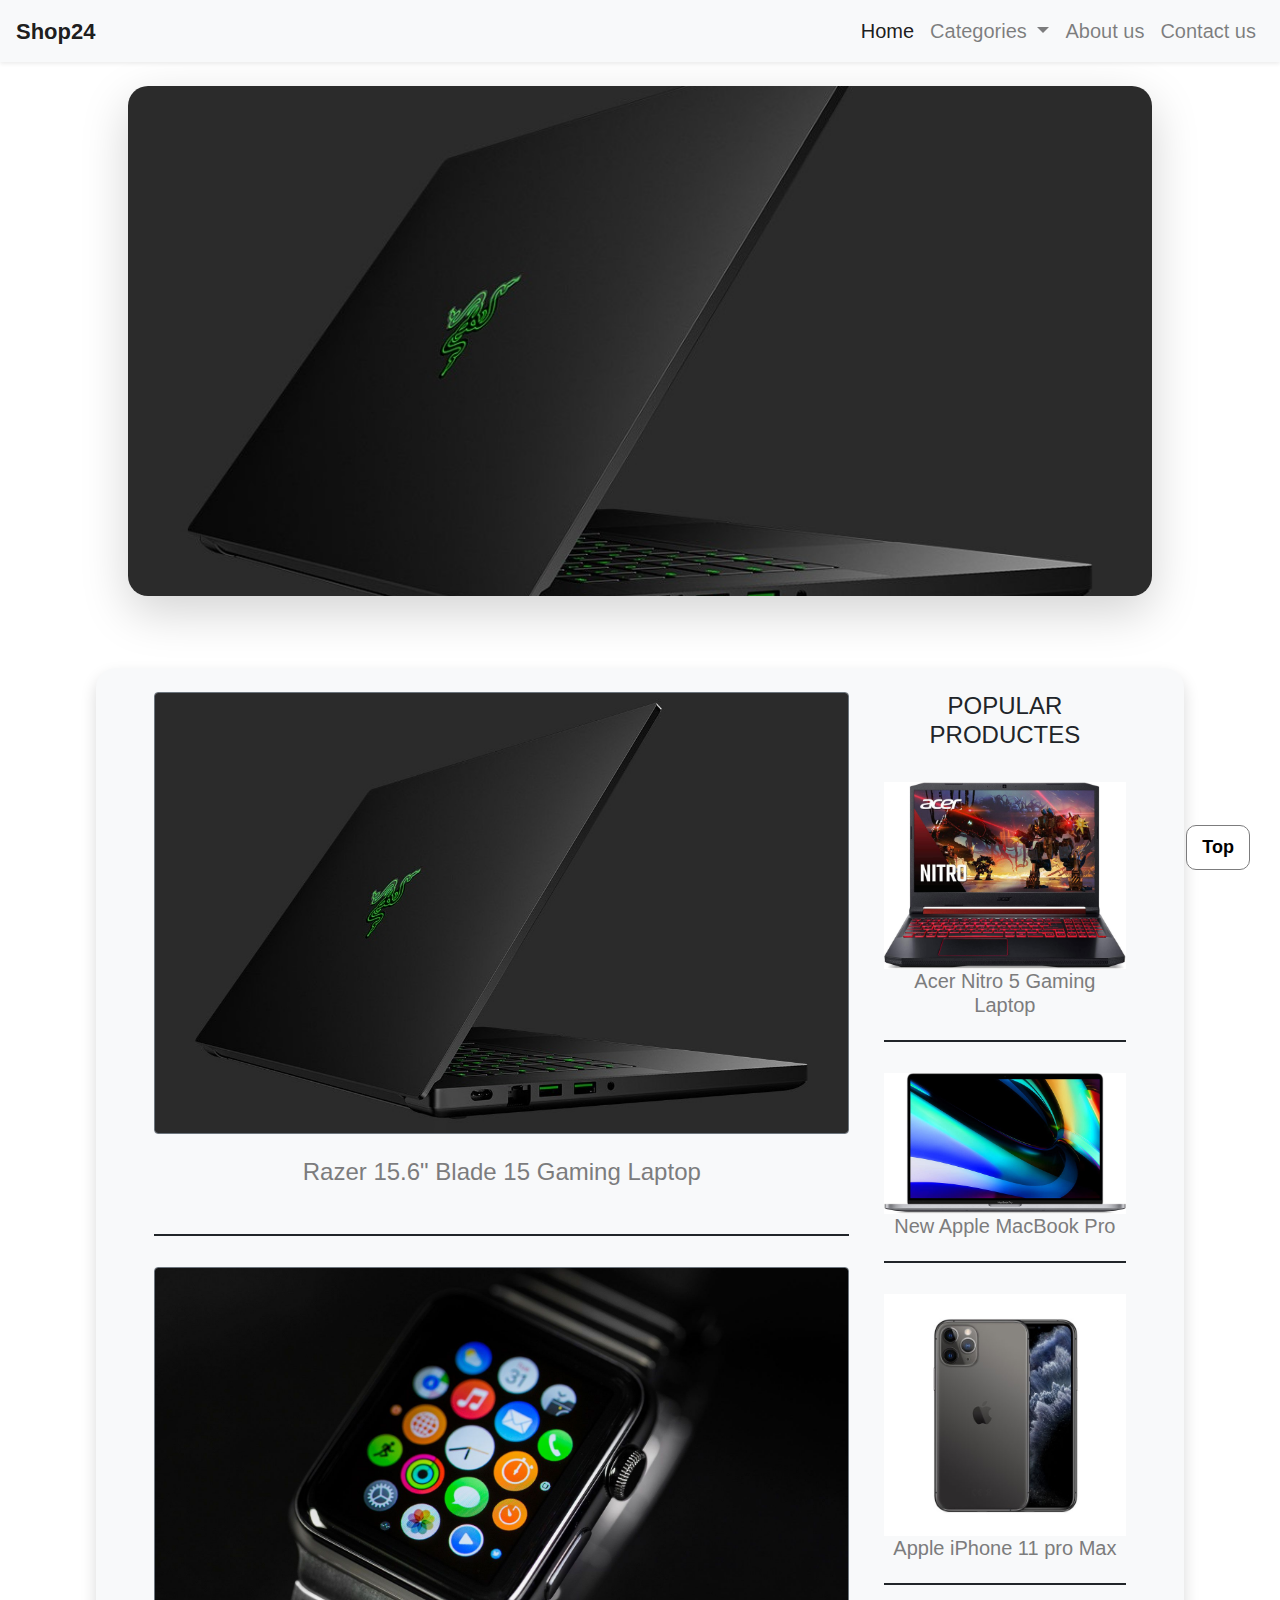
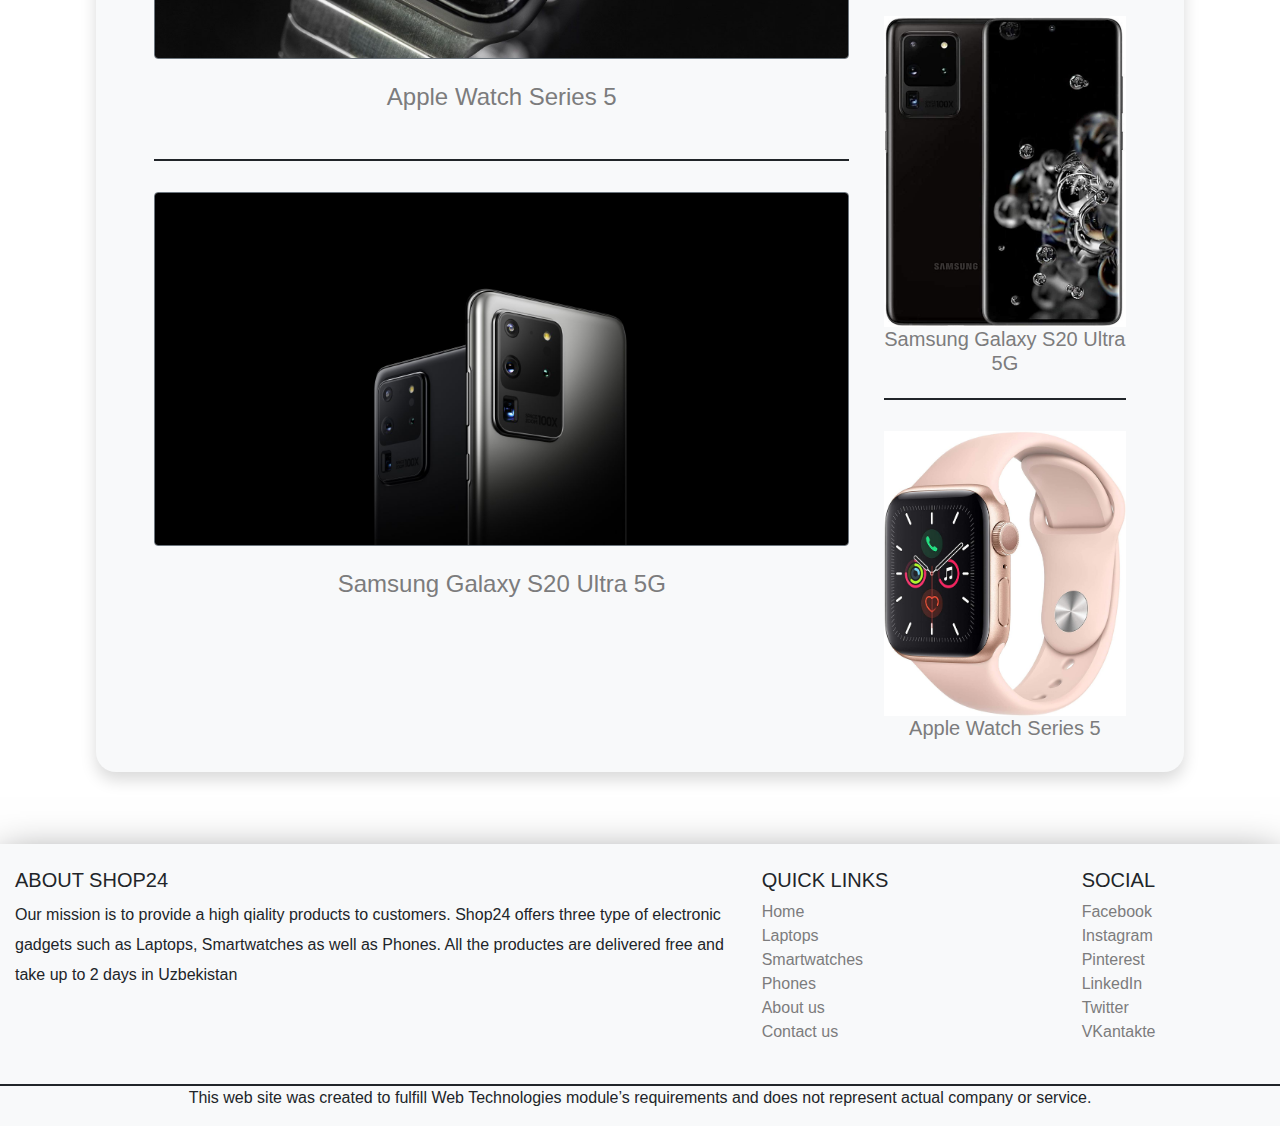
<file: index.html>
<!DOCTYPE html>
<html>
<head>
	<meta charset="utf-8">
	<meta name="viewport" content="width=device-width, initial-scale=1, shrink-to-fit=no">
	<link rel="stylesheet" type="text/css" href="styles/style.css">
	<link rel="stylesheet" type="text/css" href="styles/bootstrap.min.css">
	<link rel="stylesheet" href="https://use.fontawesome.com/releases/v5.4.2/css/all.css" integrity="sha384-/rXc/GQVaYpyDdyxK+ecHPVYJSN9bmVFBvjA/9eOB+pb3F2w2N6fc5qB9Ew5yIns" crossorigin="anonymous">
	<link rel="shortcut icon" type="image/x-icon" href="images/titleicon.png" />
	<title>Home</title>
</head>
<body>
	<nav class=" navbar navbar-expand-md navbar-light bg-light shadow-sm" >
	  <a class="navbar-brand font-weight-bold" href="index.html">Shop24</a>

	  <button class="navbar-toggler" type="button" data-toggle="collapse" data-target="#navbarSupportedContent"
	  aria-controls="navbarSupportedContent" aria-expanded="false" aria-label="Toggle navigation">
	    <span class="navbar-toggler-icon"></span>
	  </button>

	  <div class="justify-content-center collapse navbar-collapse" id="navbarSupportedContent" >

	    <ul class="navbar-nav ml-auto"">

	      <li class="nav-item active">
	        <a class="nav-link" href="index.html">Home </a>
	      </li>

	      <li class="nav-item dropdown">
	        <a class="nav-link dropdown-toggle" href="#" id="navbarDropdown" role="button" data-toggle="dropdown" aria-haspopup="true" aria-expanded="false">
	          Categories
	        </a>
	        <div class="dropdown-menu" aria-labelledby="navbarDropdown">
	          <a class="dropdown-item" href="laptops.html">Laptops</a>
	          <a class="dropdown-item" href="smartwatches.html">Smartwatches</a>
	          <a class="dropdown-item" href="phones.html">Phones</a>
	        </div>
	      </li>

	      <li class="nav-item">
	        <a class="nav-link" href="about.html">About us</a>
	      </li>

	      <li class="nav-item">
	        <a class="nav-link" href="contact.html">Contact us</a>
	      </li>
	    </ul>

	  </div>
	</nav>
	<br>
	<center>
		<div class="the_image_container shadow-lg">

		</div>
	</center>


<br><br><br>

	<center>
		<div class="info_container bg-light shadow">
			<br>
			<div class=" main_home col-md-8 mt-md-0 mt-2">
				<img src="images/slide1.jpg" class="img-fluid rounded border border-secondary" alt="Responsive image">
				<br><br>
				<a href="laptops.html"><h4>Razer 15.6" Blade 15 Gaming Laptop</h4></a>
				<br>

				<div class="col-md-12 mt-md-0 mt-2" style="border: 1px solid"></div>

				<br><br>
				<img src="images/slide2.jpg" class="img-fluid rounded border border-secondary" alt="Responsive image">
				<br><br>
				<a href="smartwatches.html"><h4>Apple Watch Series 5 </h4></a>
				<br>
				

				<div class="col-md-12 mt-md-0 mt-2" style="border: 1px solid"></div>

				<br><br>
				<img src="images/slide3.jpg" class="img-fluid rounded border border-secondary" alt="Responsive image">
				<br><br>
				<a href="phones.html"><h4>Samsung Galaxy S20 Ultra 5G </h4></a>
			</div>
			<div class="side_nav col-md-3">
				<h4>POPULAR PRODUCTES</h4>
				<br>
				<img src="images/img1.jpg" class="img-fluid" alt="Responsive image">
				<a href="laptops.html"><h5>Acer Nitro 5 Gaming Laptop</h5></a>
				<div class="col-md-12 mt-md-0 mt-2" style="border: 1px solid"></div>
				<br><br>
				<img src="images/img3.jpg" class="img-fluid" alt="Responsive image">
				<a href="laptops.html"><h5>New Apple MacBook Pro</h5></a>
				<div class="col-md-12 mt-md-0 mt-2" style="border: 1px solid"></div>
				<br><br>
				<img src="images/img9.jpeg" class="img-fluid" alt="Responsive image">
				<a href="phones.html"><h5>Apple iPhone 11 pro Max</h5></a>
				<div class="col-md-12 mt-md-0 mt-2" style="border: 1px solid"></div>
				<br><br>
				<img src="images/img8.jpg" class="img-fluid " alt="Responsive image">
				<a href="phones.html"><h5>Samsung Galaxy S20 Ultra 5G</h5></a>
				<div class="col-md-12 mt-md-0 mt-2" style="border: 1px solid"></div>
				<br><br>
				<img src="images/img5.jpg" class="img-fluid " alt="Responsive image">
				<a href="smartwatches.html"><h5>Apple Watch Series 5</h5></a>
			</div>
			<br><br>
		</div>
	</center>


	<button id="scroll_top">Top</button>

<br><br><br>

<footer class="page-footer font-small blue pt-4 navbar-light bg-light" >

    <div class="container-fluid text-center text-md-left">

      <div class="row">

        <div class="col-md-7 mt-md-0 mt-2">

          <h5 class="text-uppercase">About Shop24</h5>
          <p style="line-height: 30px;">Our mission is to provide a high qiality products to customers. Shop24 offers three type of electronic gadgets such as Laptops, Smartwatches as well as Phones. All the productes are delivered free and take up to 2 days in Uzbekistan</p>

        </div>

        <hr class="clearfix w-100 d-md-none pb-3">

        <div class="col-md-3 mb-md-0 mb-3">

            <h5 class="text-uppercase">Quick links</h5>

            <ul class="list-unstyled">
              <li class="active">
                <a href="index.html">Home</a>
              </li>
              <li>
                <a href="laptops.html">Laptops</a>
              </li>
              <li>
                <a href="smartwatches.html">Smartwatches</a>
              </li>
              <li>
                <a href="phones.html">Phones</a>
              </li>
              <li>
                <a href="about.html">About us</a>
              </li>
              <li>
                <a href="contact.html">Contact us</a>
              </li>
            </ul>

          </div>

          <div class="col-md-2 mb-md-0 mb-3">

            <h5 class="text-uppercase">Social</h5>

            <ul class="list-unstyled">
              <li>
                <a href="https://www.facebook.com/" target="_blank"><i class="fab fa-facebook-f"> </i> Facebook</a>
              </li>
              <li>
                <a href="https://www.instagram.com/" target="_blank"><i class="fab fa-instagram"> </i> Instagram</a>
              </li>
              <li>
                <a href="https://www.pinterest.com/" target="_blank"><i class="fab fa-pinterest-p"></i> Pinterest</a>
              </li>
              <li>
                <a href="https://www.linkedin.com/" target="_blank"><i class="fab fa-linkedin-in"></i> LinkedIn</a>
              </li>
              <li>
                <a href="https://twitter.com/?lang=en" target="_blank"><i class="fab fa-twitter"></i> Twitter</a>
              </li>
              <li>
                <a href="https://vk.com/" target="_blank"><i class="fab fa-vk"></i> VKantakte</a>
              </li>
            </ul>
            <br>
          </div>
          <div class="col-md-12 mt-md-0 mt-2" style="border: .5px solid"></div>
          <div class="col-md-12 mt-md-0 mt-2">
	          <p class="text-center">This web site was created to fulfill Web Technologies module’s requirements and does not represent actual company or service.</p>
          </div>

      </div>

    </div>
  </footer>

	<script type="text/javascript" src="js/jquery-3.2.1.min.js"></script>
  	<script type="text/javascript" src="js/js.js"></script>
	<script type="text/javascript" src="js/bootstrap.min.js"></script>
</body>
</html>
</file>
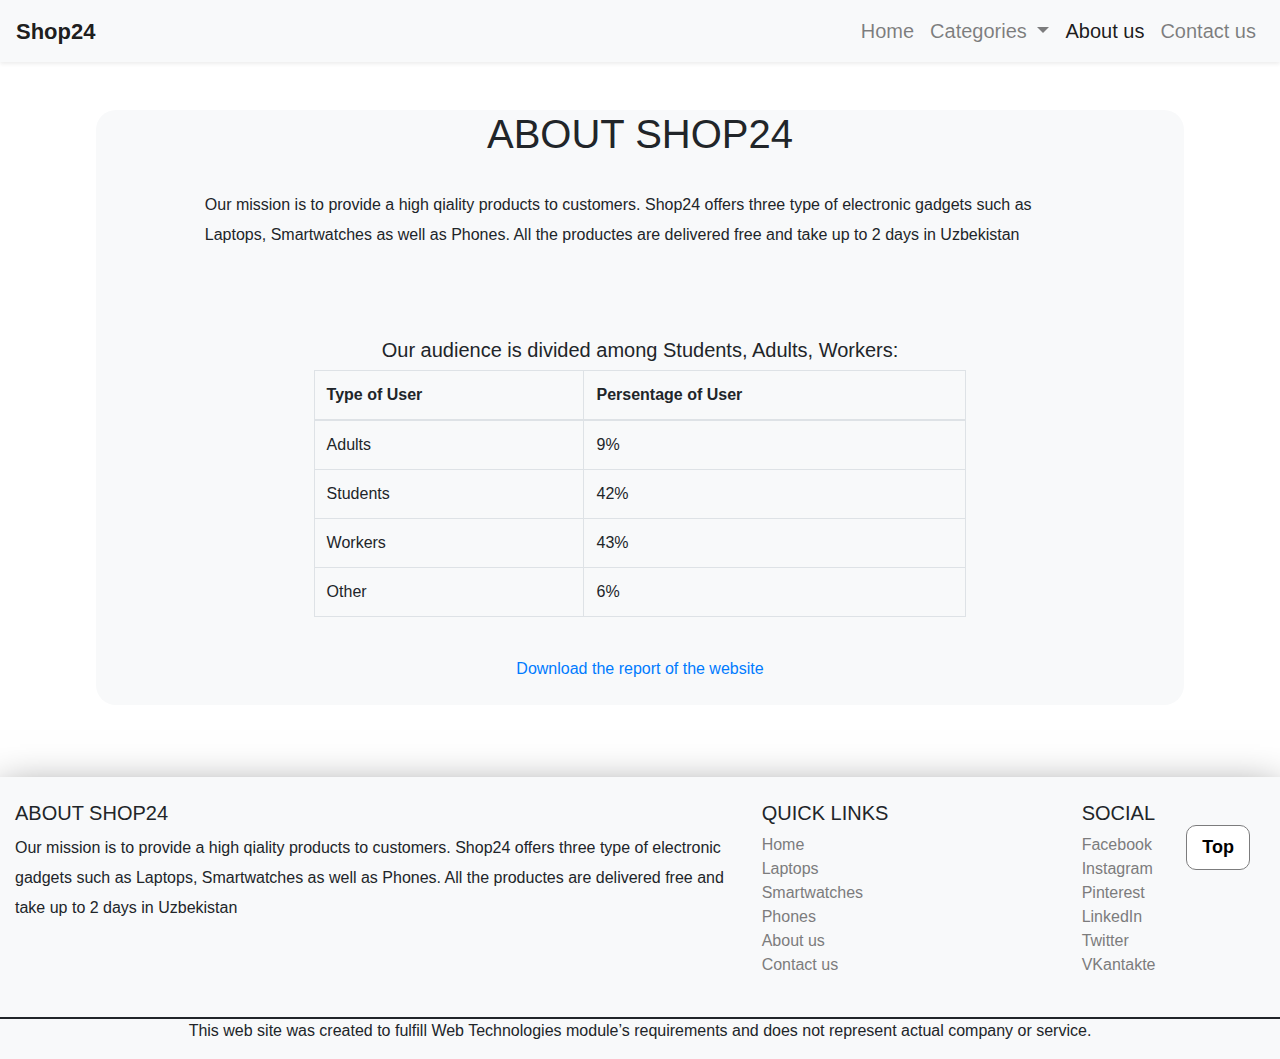
<file: about.html>
<!DOCTYPE html>
<html>
<head>
	<meta charset="utf-8">
	<meta name="viewport" content="width=device-width, initial-scale=1, shrink-to-fit=no">
	<link rel="stylesheet" type="text/css" href="styles/style.css">
	<link rel="stylesheet" type="text/css" href="styles/bootstrap.min.css">
	<link rel="stylesheet" href="https://use.fontawesome.com/releases/v5.4.2/css/all.css" integrity="sha384-/rXc/GQVaYpyDdyxK+ecHPVYJSN9bmVFBvjA/9eOB+pb3F2w2N6fc5qB9Ew5yIns" crossorigin="anonymous">
	<link rel="shortcut icon" type="image/x-icon" href="images/titleicon.png" />
	<title>About us</title>
</head>
<body>
	<nav class=" navbar navbar-expand-md navbar-light bg-light shadow-sm" >
	  <a class="navbar-brand font-weight-bold" href="index.html">Shop24</a>

	  <button class="navbar-toggler" type="button" data-toggle="collapse" data-target="#navbarSupportedContent"
	  aria-controls="navbarSupportedContent" aria-expanded="false" aria-label="Toggle navigation">
	    <span class="navbar-toggler-icon"></span>
	  </button>

	  <div class="justify-content-center collapse navbar-collapse" id="navbarSupportedContent" >

	    <ul class="navbar-nav ml-auto"">

	      <li class="nav-item ">
	        <a class="nav-link" href="index.html">Home </a>
	      </li>

	      <li class="nav-item dropdown">
	        <a class="nav-link dropdown-toggle" href="#" id="navbarDropdown" role="button" data-toggle="dropdown" aria-haspopup="true" aria-expanded="false">
	          Categories
	        </a>
	        <div class="dropdown-menu" aria-labelledby="navbarDropdown">
	          <a class="dropdown-item" href="laptops.html">Laptops</a>
	          <a class="dropdown-item" href="smartwatches.html">Smartwatches</a>
	          <a class="dropdown-item" href="phones.html">Phones</a>
	        </div>
	      </li>

	      <li class="nav-item">
	        <a class="nav-link active" href="about.html">About us</a>
	      </li>

	      <li class="nav-item">
	        <a class="nav-link" href="contact.html">Contact us</a>
	      </li>
	    </ul>

	  </div>
	</nav>

	<br><br>
	<center>
	<div class="info_container bg-light">
		<div class="col-md- mt-md-0 mt-2">

          <h1 class="text-uppercase">About Shop24</h1>
          <br>

          <p class="text-center" style="line-height: 30px; width: 80% !important; text-align: left !important;">Our mission is to provide a high qiality products to customers. Shop24 offers three type of electronic gadgets such as Laptops, Smartwatches as well as Phones. All the productes are delivered free and take up to 2 days in Uzbekistan</p>

          <br><br>

        </div>
        <br><br>
        <h5>Our audience is divided among Students, Adults, Workers:</h5>
        <table class="table table-bordered">
		    <thead>
		      <tr>
		        <th>Type of User</th>
		        <th>Persentage of User</th>
		      </tr>
		    </thead>
		    <tbody>
		      <tr>
		        <td>Adults</td>
		        <td>9%</td>
		      </tr>
		      <tr>
		        <td>Students</td>
		        <td>42%</td>
		      </tr>
		      <tr>
		        <td>Workers</td>
		        <td>43%</td>
		      </tr>
		      <tr>
		        <td>Other</td>
		        <td>6%</td>
		      </tr>
		    </tbody>
		</table>
		<br>

		<a href=".pdf" download>Download the report of the website</a>
		<br><br>
	</div>
	</center>


	<button id="scroll_top">Top</button>

<br><br><br>

<footer class="page-footer font-small blue pt-4 navbar-light bg-light" >

    <div class="container-fluid text-center text-md-left">

      <div class="row">

        <div class="col-md-7 mt-md-0 mt-2">

          <h5 class="text-uppercase">About Shop24</h5>
          <p style="line-height: 30px;">Our mission is to provide a high qiality products to customers. Shop24 offers three type of electronic gadgets such as Laptops, Smartwatches as well as Phones. All the productes are delivered free and take up to 2 days in Uzbekistan</p>

        </div>

        <hr class="clearfix w-100 d-md-none pb-3">

        <div class="col-md-3 mb-md-0 mb-3">

            <h5 class="text-uppercase">Quick links</h5>

            <ul class="list-unstyled">
              <li class="active">
                <a href="index.html">Home</a>
              </li>
              <li>
                <a href="laptops.html">Laptops</a>
              </li>
              <li>
                <a href="smartwatches.html">Smartwatches</a>
              </li>
              <li>
                <a href="phones.html">Phones</a>
              </li>
              <li>
                <a href="about.html">About us</a>
              </li>
              <li>
                <a href="contact.html">Contact us</a>
              </li>
            </ul>

          </div>

          <div class="col-md-2 mb-md-0 mb-3">

            <h5 class="text-uppercase">Social</h5>

            <ul class="list-unstyled">
              <li>
                <a href="https://www.facebook.com/" target="_blank"><i class="fab fa-facebook-f"> </i> Facebook</a>
              </li>
              <li>
                <a href="https://www.instagram.com/" target="_blank"><i class="fab fa-instagram"> </i> Instagram</a>
              </li>
              <li>
                <a href="https://www.pinterest.com/" target="_blank"><i class="fab fa-pinterest-p"></i> Pinterest</a>
              </li>
              <li>
                <a href="https://www.linkedin.com/" target="_blank"><i class="fab fa-linkedin-in"></i> LinkedIn</a>
              </li>
              <li>
                <a href="https://twitter.com/?lang=en" target="_blank"><i class="fab fa-twitter"></i> Twitter</a>
              </li>
              <li>
                <a href="https://vk.com/" target="_blank"><i class="fab fa-vk"></i> VKantakte</a>
              </li>
            </ul>
            <br>
          </div>
          <div class="col-md-12 mt-md-0 mt-2" style="border: .5px solid"></div>
          <div class="col-md-12 mt-md-0 mt-2">
	          <p class="text-center">This web site was created to fulfill Web Technologies module’s requirements and does not represent actual company or service.</p>
          </div>

      </div>

    </div>
  </footer>



	<script type="text/javascript" src="js/jquery-3.2.1.min.js"></script>
  	<script type="text/javascript" src="js/js.js"></script>
	<script type="text/javascript" src="js/bootstrap.min.js"></script>
</body>
</html>
</file>
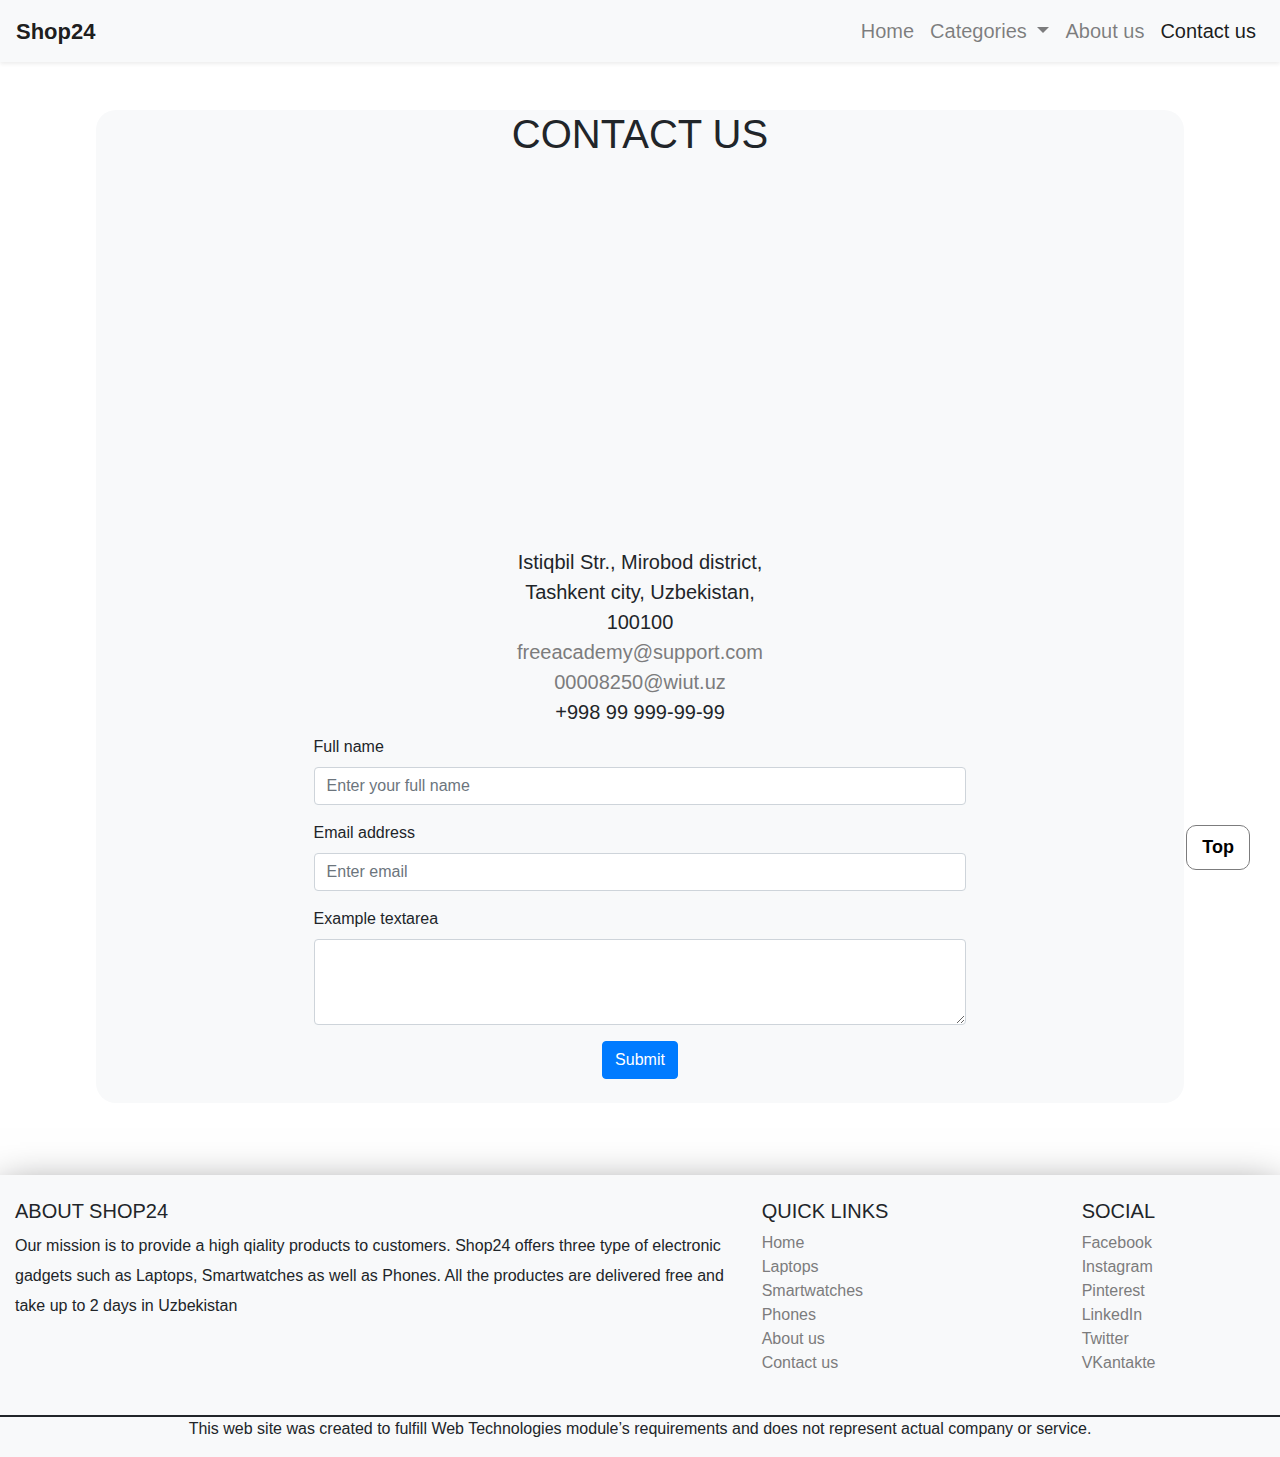
<file: contact.html>
<!DOCTYPE html>
<html>
<head>
	<meta charset="utf-8">
	<meta name="viewport" content="width=device-width, initial-scale=1, shrink-to-fit=no">
	<link rel="stylesheet" type="text/css" href="styles/style.css">
	<link rel="stylesheet" type="text/css" href="styles/bootstrap.min.css">
	<link rel="stylesheet" href="https://use.fontawesome.com/releases/v5.4.2/css/all.css" integrity="sha384-/rXc/GQVaYpyDdyxK+ecHPVYJSN9bmVFBvjA/9eOB+pb3F2w2N6fc5qB9Ew5yIns" crossorigin="anonymous">
	<link rel="shortcut icon" type="image/x-icon" href="images/titleicon.png" />
	<title>Contact us</title>
</head>
<body>
	<nav class=" navbar navbar-expand-md navbar-light bg-light shadow-sm" >
	  <a class="navbar-brand font-weight-bold" href="index.html">Shop24</a>

	  <button class="navbar-toggler" type="button" data-toggle="collapse" data-target="#navbarSupportedContent"
	  aria-controls="navbarSupportedContent" aria-expanded="false" aria-label="Toggle navigation">
	    <span class="navbar-toggler-icon"></span>
	  </button>

	  <div class="justify-content-center collapse navbar-collapse" id="navbarSupportedContent" >

	    <ul class="navbar-nav ml-auto"">

	      <li class="nav-item">
	        <a class="nav-link" href="index.html">Home </a>
	      </li>

	      <li class="nav-item dropdown">
	        <a class="nav-link dropdown-toggle" href="#" id="navbarDropdown" role="button" data-toggle="dropdown" aria-haspopup="true" aria-expanded="false">
	          Categories
	        </a>
	        <div class="dropdown-menu" aria-labelledby="navbarDropdown">
	          <a class="dropdown-item" href="laptops.html">Laptops</a>
	          <a class="dropdown-item" href="smartwatches.html">Smartwatches</a>
	          <a class="dropdown-item" href="phones.html">Phones</a>
	        </div>
	      </li>

	      <li class="nav-item">
	        <a class="nav-link" href="about.html">About us</a>
	      </li>

	      <li class="nav-item">
	        <a class="nav-link active" href="contact.html">Contact us</a>
	      </li>
	    </ul>

	  </div>
	</nav>

<br><br>
  <center>
    <div class="info_container bg-light">
      <h1 class="text-uppercase">Contact Us</h1>
      <br>
      <iframe src="https://www.google.com/maps/embed?pb=!1m18!1m12!1m3!1d2997.0865982933806!2d69.28119061493368!3d41.30697967927161!2m3!1f0!2f0!3f0!3m2!1i1024!2i768!4f13.1!3m3!1m2!1s0x38ae8ad59297d1cf%3A0xda0402847aed7b96!2sWestminster+International+University+in+Tashkent!5e0!3m2!1sen!2s!4v1541154646959" width="80%" height="350px;" frameborder="0" style="border:0" allowfullscreen></iframe>
      <br>
      <h5 style="line-height: 30px;">Istiqbil Str., Mirobod district, <br> Tashkent city, Uzbekistan, <br>100100 <br><a style="color:#7c7c7d;" href="mailto:freeacademy@support.com">freeacademy@support.com</a> <br><a style="color:#7c7c7d;" href="mailto:0000XXXX@wiut.uz">00008250@wiut.uz</a><br>+998 99 999-99-99 </h5>

      <form>
        <div class="form-group">
          <label for="formGroupExampleInput">Full name </label>
          <input type="text" class="form-control" id="formGroupExampleInput" placeholder="Enter your full name">
        </div>
        <div class="form-group">
          <label for="exampleInputEmail1">Email address</label>
          <input type="email" class="form-control" id="exampleInputEmail1" aria-describedby="emailHelp" placeholder="Enter email">
        </div>
        <div class="form-group">
          <label for="exampleTextarea">Example textarea</label>
          <textarea class="form-control" id="exampleTextarea" rows="3"></textarea>
        </div>  
        <br>
        <button type="submit" class="btn btn-primary">Submit</button>
        <br><br>
      </form>

    </div>

  </center>
	
	<!-- To top -->
	<button id="scroll_top">Top</button>

<br><br><br>

<footer class="page-footer font-small blue pt-4 navbar-light bg-light" >

    <div class="container-fluid text-center text-md-left">

      <div class="row">

        <div class="col-md-7 mt-md-0 mt-2">

          <h5 class="text-uppercase">About Shop24</h5>
          <p style="line-height: 30px;">Our mission is to provide a high qiality products to customers. Shop24 offers three type of electronic gadgets such as Laptops, Smartwatches as well as Phones. All the productes are delivered free and take up to 2 days in Uzbekistan</p>

        </div>

        <hr class="clearfix w-100 d-md-none pb-3">

        <div class="col-md-3 mb-md-0 mb-3">

            <h5 class="text-uppercase">Quick links</h5>

            <ul class="list-unstyled">
              <li class="active">
                <a href="index.html">Home</a>
              </li>
              <li>
                <a href="laptops.html">Laptops</a>
              </li>
              <li>
                <a href="smartwatches.html">Smartwatches</a>
              </li>
              <li>
                <a href="phones.html">Phones</a>
              </li>
              <li>
                <a href="about.html">About us</a>
              </li>
              <li>
                <a href="contact.html">Contact us</a>
              </li>
            </ul>

          </div>

          <div class="col-md-2 mb-md-0 mb-3">

            <h5 class="text-uppercase">Social</h5>

            <ul class="list-unstyled">
              <li>
                <a href="https://www.facebook.com/" target="_blank"><i class="fab fa-facebook-f"> </i> Facebook</a>
              </li>
              <li>
                <a href="https://www.instagram.com/" target="_blank"><i class="fab fa-instagram"> </i> Instagram</a>
              </li>
              <li>
                <a href="https://www.pinterest.com/" target="_blank"><i class="fab fa-pinterest-p"></i> Pinterest</a>
              </li>
              <li>
                <a href="https://www.linkedin.com/" target="_blank"><i class="fab fa-linkedin-in"></i> LinkedIn</a>
              </li>
              <li>
                <a href="https://twitter.com/?lang=en" target="_blank"><i class="fab fa-twitter"></i> Twitter</a>
              </li>
              <li>
                <a href="https://vk.com/" target="_blank"><i class="fab fa-vk"></i> VKantakte</a>
              </li>
            </ul>
            <br>
          </div>
          <div class="col-md-12 mt-md-0 mt-2" style="border: .5px solid"></div>
          <div class="col-md-12 mt-md-0 mt-2">
	          <p class="text-center">This web site was created to fulfill Web Technologies module’s requirements and does not represent actual company or service.</p>
          </div>

      </div>

    </div>
  </footer>



	<script type="text/javascript" src="js/jquery-3.2.1.min.js"></script>
  	<script type="text/javascript" src="js/js.js"></script>
	<script type="text/javascript" src="js/bootstrap.min.js"></script>
</body>
</html>
</file>
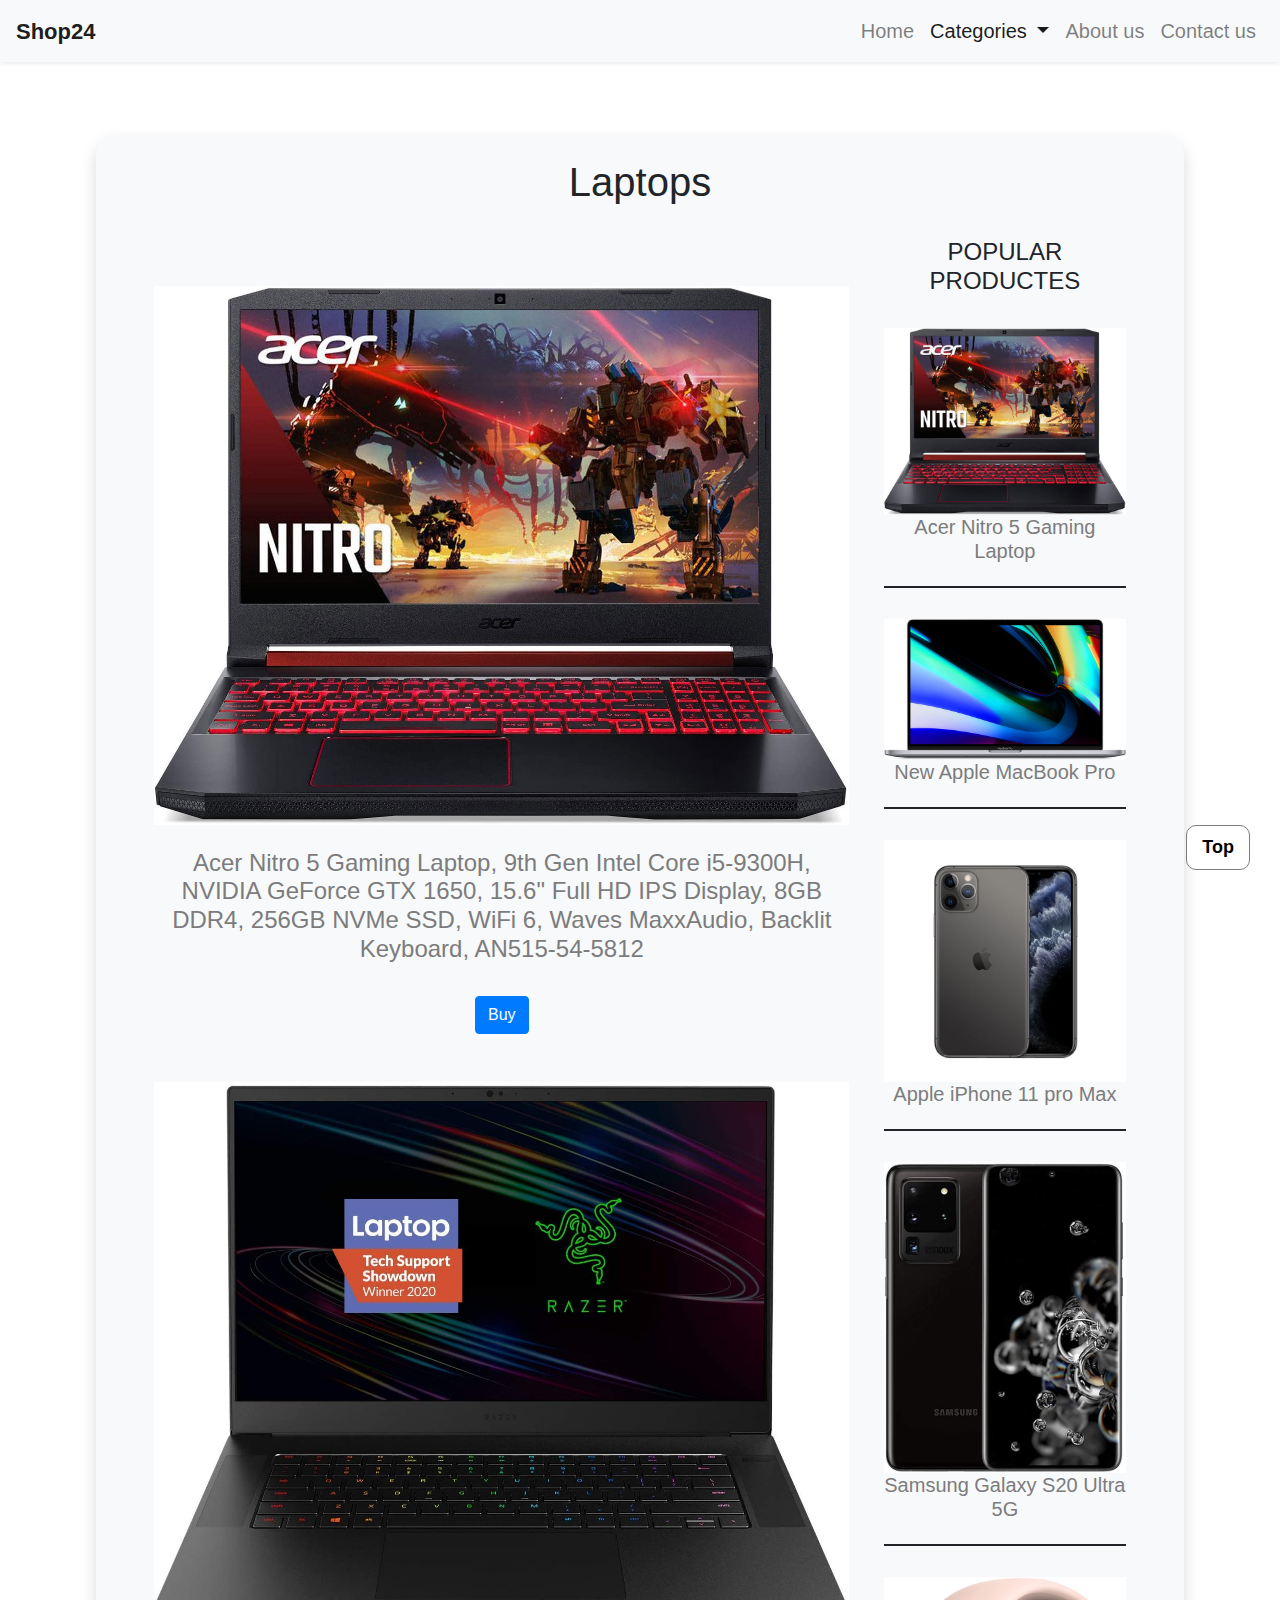
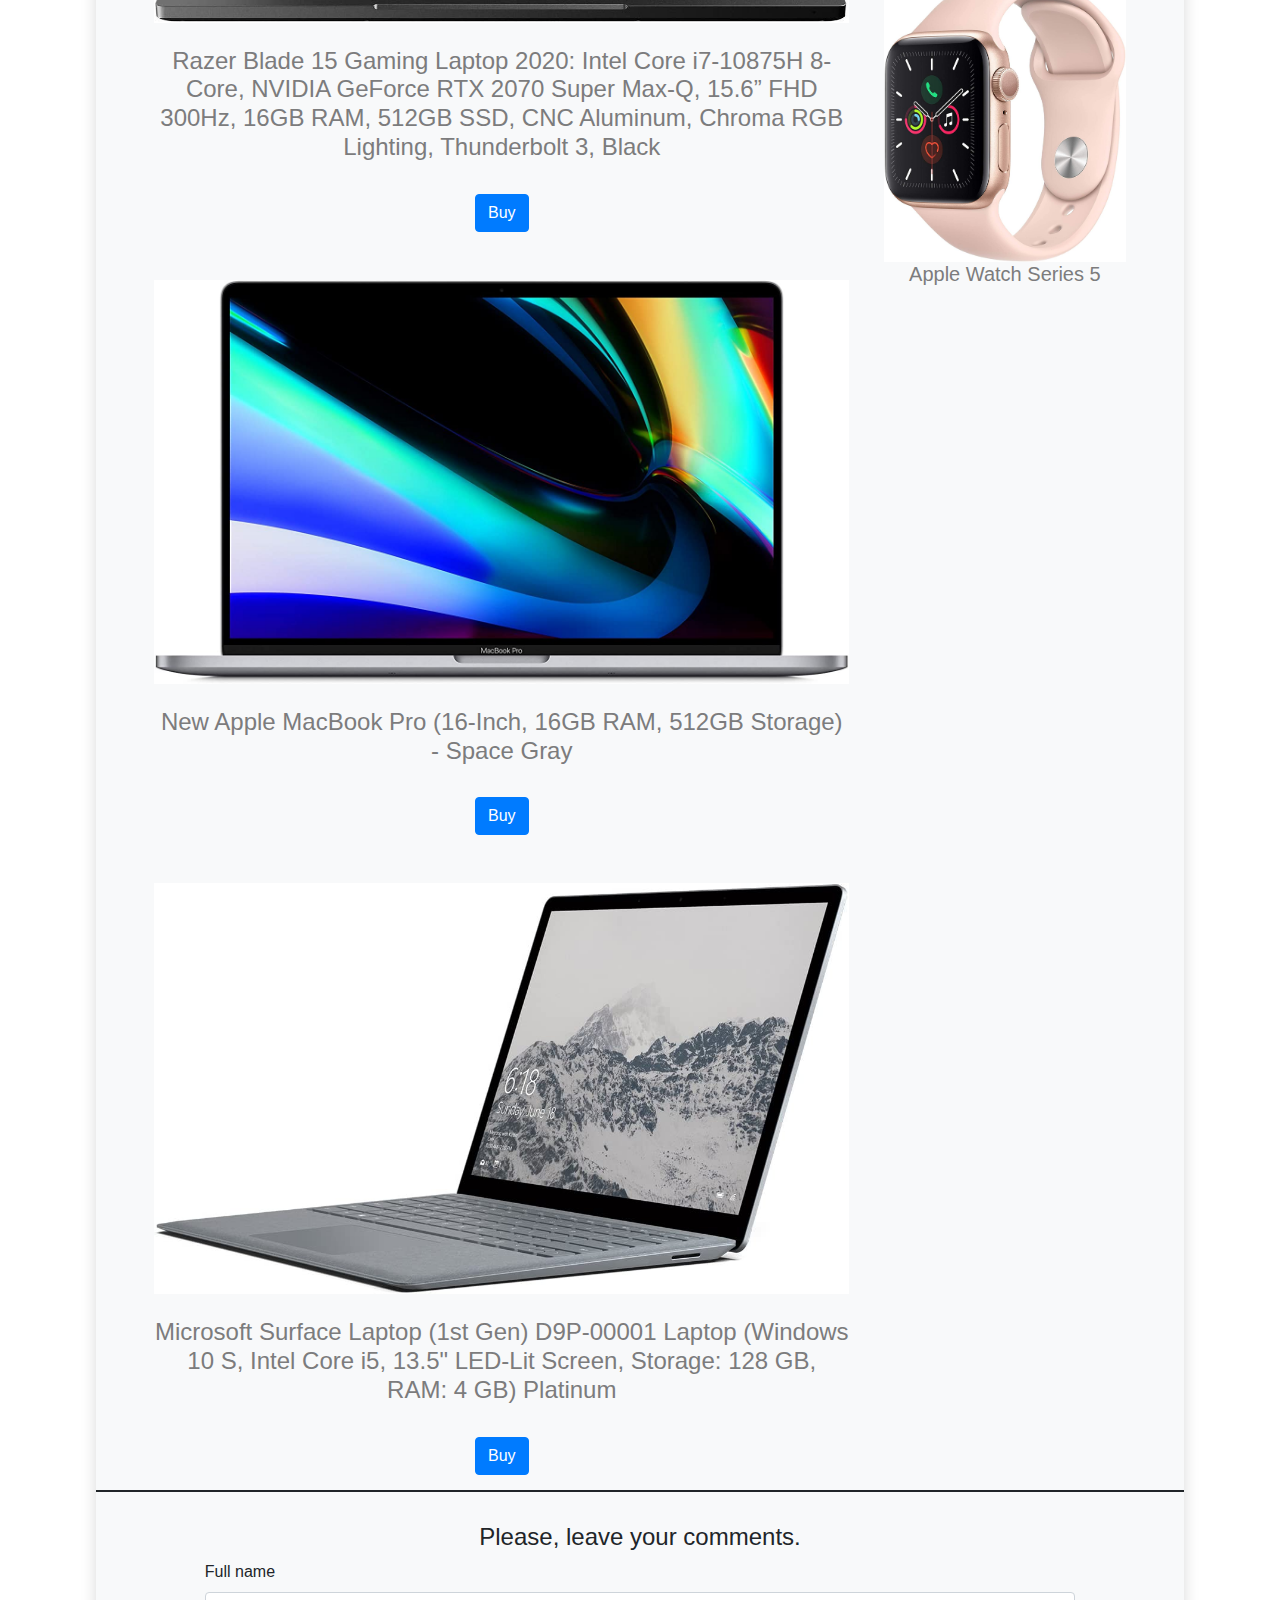
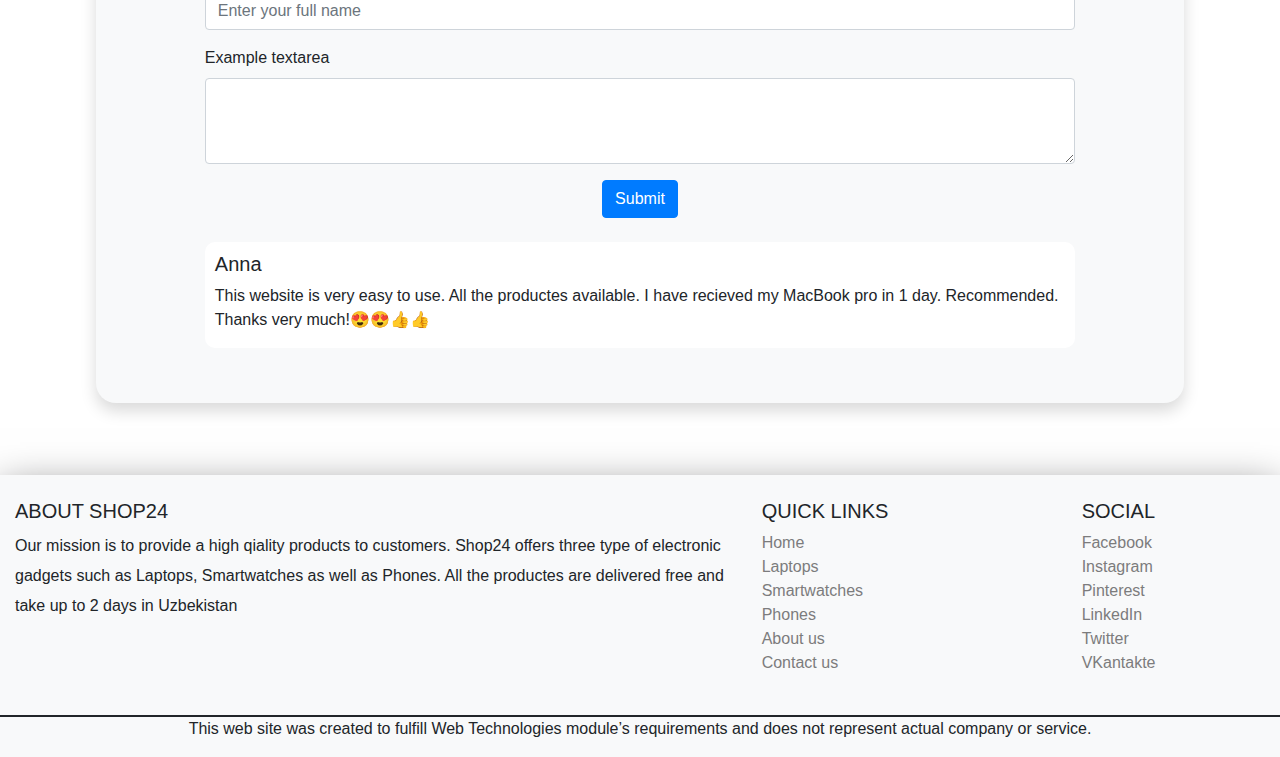
<file: laptops.html>
<!DOCTYPE html>
<html>
<head>
	<meta charset="utf-8">
	<meta name="viewport" content="width=device-width, initial-scale=1, shrink-to-fit=no">
	<link rel="stylesheet" type="text/css" href="styles/style.css">
	<link rel="stylesheet" type="text/css" href="styles/bootstrap.min.css">
	<link rel="stylesheet" href="https://use.fontawesome.com/releases/v5.4.2/css/all.css" integrity="sha384-/rXc/GQVaYpyDdyxK+ecHPVYJSN9bmVFBvjA/9eOB+pb3F2w2N6fc5qB9Ew5yIns" crossorigin="anonymous">
	<link rel="shortcut icon" type="image/x-icon" href="images/titleicon.png" />
	<title>laptops</title>
</head>
<body>
	<nav class=" navbar navbar-expand-md navbar-light bg-light shadow-sm" >
	  <a class="navbar-brand font-weight-bold" href="index.html">Shop24</a>

	  <button class="navbar-toggler" type="button" data-toggle="collapse" data-target="#navbarSupportedContent"
	  aria-controls="navbarSupportedContent" aria-expanded="false" aria-label="Toggle navigation">
	    <span class="navbar-toggler-icon"></span>
	  </button>

	  <div class="justify-content-center collapse navbar-collapse" id="navbarSupportedContent" >

	    <ul class="navbar-nav ml-auto"">

	      <li class="nav-item">
	        <a class="nav-link" href="index.html">Home </a>
	      </li>

	      <li class="nav-item dropdown active">
	        <a class="nav-link dropdown-toggle" href="#" id="navbarDropdown" role="button" data-toggle="dropdown" aria-haspopup="true" aria-expanded="false">
	          Categories
	        </a>
	        <div class="dropdown-menu" aria-labelledby="navbarDropdown">
	          <a class="dropdown-item" href="laptops.html">Laptops</a>
	          <a class="dropdown-item" href="smartwatches.html">Smartwatches</a>
	          <a class="dropdown-item" href="phones.html">Phones</a>
	        </div>
	      </li>

	      <li class="nav-item">
	        <a class="nav-link" href="about.html">About us</a>
	      </li>

	      <li class="nav-item">
	        <a class="nav-link" href="contact.html">Contact us</a>
	      </li>
	    </ul>

	  </div>
	</nav>


<br><br><br>

	<center>
		<div class="info_container bg-light shadow">
			<br>
			<h1>Laptops</h1>
			<br>
			<div class=" main_home col-md-8 mt-md-0 mt-2">


				<br><br>
				<img src="images/img1.jpg" class="img-fluid " alt="Responsive image">
				<br><br>
				<a href="smartwatches.html"><h4>Acer Nitro 5 Gaming Laptop, 9th Gen Intel Core i5-9300H, NVIDIA GeForce GTX 1650, 15.6" Full HD IPS Display, 8GB DDR4, 256GB NVMe SSD, WiFi 6, Waves MaxxAudio, Backlit Keyboard, AN515-54-5812</h4></a>
				<br>
				<button type="submit" class="btn btn-primary" id="buy">Buy</button>


				<br><br><br>
				<img src="images/img2.jpg" class="img-fluid " alt="Responsive image">
				<br><br>
				<a href="smartwatches.html"><h4>Razer Blade 15 Gaming Laptop 2020: Intel Core i7-10875H 8-Core, NVIDIA GeForce RTX 2070 Super Max-Q, 15.6” FHD 300Hz, 16GB RAM, 512GB SSD, CNC Aluminum, Chroma RGB Lighting, Thunderbolt 3, Black</h4></a>
				<br>
				<button type="submit" class="btn btn-primary" id="buy">Buy</button>


				<br><br><br>
				<img src="images/img3.jpg" class="img-fluid " alt="Responsive image">
				<br><br>
				<a href="smartwatches.html"><h4>New Apple MacBook Pro (16-Inch, 16GB RAM, 512GB Storage) - Space Gray</h4></a>
				<br>
				<button type="submit" class="btn btn-primary" id="buy">Buy</button>


				<br><br><br>
				<img src="images/img4.jpg" class="img-fluid " alt="Responsive image">
				<br><br>
				<a href="smartwatches.html"><h4>Microsoft Surface Laptop (1st Gen) D9P-00001 Laptop (Windows 10 S, Intel Core i5, 13.5" LED-Lit Screen, Storage: 128 GB, RAM: 4 GB) Platinum</h4></a>
				<br>
				<button type="submit" class="btn btn-primary" id="buy">Buy</button>


				

			</div>
			<div class="side_nav col-md-3">
				<h4>POPULAR PRODUCTES</h4>
				<br>
				<img src="images/img1.jpg" class="img-fluid" alt="Responsive image">
				<a href="laptops.html"><h5>Acer Nitro 5 Gaming Laptop</h5></a>
				<div class="col-md-12 mt-md-0 mt-2" style="border: 1px solid"></div>
				<br><br>
				<img src="images/img3.jpg" class="img-fluid" alt="Responsive image">
				<a href="laptops.html"><h5>New Apple MacBook Pro</h5></a>
				<div class="col-md-12 mt-md-0 mt-2" style="border: 1px solid"></div>
				<br><br>
				<img src="images/img9.jpeg" class="img-fluid" alt="Responsive image">
				<a href="phones.html"><h5>Apple iPhone 11 pro Max</h5></a>
				<div class="col-md-12 mt-md-0 mt-2" style="border: 1px solid"></div>
				<br><br>
				<img src="images/img8.jpg" class="img-fluid " alt="Responsive image">
				<a href="phones.html"><h5>Samsung Galaxy S20 Ultra 5G</h5></a>
				<div class="col-md-12 mt-md-0 mt-2" style="border: 1px solid"></div>
				<br><br>
				<img src="images/img5.jpg" class="img-fluid " alt="Responsive image">
				<a href="smartwatches.html"><h5>Apple Watch Series 5</h5></a>
			</div>
			<div class="col-md-12 mt-md-0 mt-2" style="border: .8px solid"></div>
			<br><br>
			<h4>Please, leave your comments.</h4>
			<form>
		        <div class="form-group" style="width: 80%;">
		          <label for="formGroupExampleInput">Full name </label>
		          <input type="text" class="form-control" id="formGroupExampleInput" placeholder="Enter your full name">
		        </div>
		        <div class="form-group" style="width: 80%;">
		          <label for="exampleTextarea">Example textarea</label>
		          <textarea class="form-control" id="exampleTextarea" rows="3"></textarea>
		        </div>  
		        <br>
		        <button type="submit" id="button" class="btn btn-primary">Submit</button>
		        <br><br>
		    </form>
		    <div class="comments1">
		    	<li>
		    		<h5>Anna</h5>
		    		<p>This website is very easy to use. All the productes available. I have recieved my MacBook pro in 1 day. Recommended. Thanks very much!😍😍👍👍 </p>
		    	</li>
		    </div>
		    <div class="comments">
		    	
		    </div>
		    <br><br>
		</div>
	</center>


	<button id="scroll_top">Top</button>

<br><br><br>

<footer class="page-footer font-small blue pt-4 navbar-light bg-light" >

    <div class="container-fluid text-center text-md-left">

      <div class="row">

        <div class="col-md-7 mt-md-0 mt-2">

          <h5 class="text-uppercase">About Shop24</h5>
          <p style="line-height: 30px;">Our mission is to provide a high qiality products to customers. Shop24 offers three type of electronic gadgets such as Laptops, Smartwatches as well as Phones. All the productes are delivered free and take up to 2 days in Uzbekistan</p>

        </div>

        <hr class="clearfix w-100 d-md-none pb-3">

        <div class="col-md-3 mb-md-0 mb-3">

            <h5 class="text-uppercase">Quick links</h5>

            <ul class="list-unstyled">
              <li class="active">
                <a href="index.html">Home</a>
              </li>
              <li>
                <a href="laptops.html">Laptops</a>
              </li>
              <li>
                <a href="smartwatches.html">Smartwatches</a>
              </li>
              <li>
                <a href="phones.html">Phones</a>
              </li>
              <li>
                <a href="about.html">About us</a>
              </li>
              <li>
                <a href="contact.html">Contact us</a>
              </li>
            </ul>

          </div>

          <div class="col-md-2 mb-md-0 mb-3">

            <h5 class="text-uppercase">Social</h5>

            <ul class="list-unstyled">
              <li>
                <a href="https://www.facebook.com/" target="_blank"><i class="fab fa-facebook-f"> </i> Facebook</a>
              </li>
              <li>
                <a href="https://www.instagram.com/" target="_blank"><i class="fab fa-instagram"> </i> Instagram</a>
              </li>
              <li>
                <a href="https://www.pinterest.com/" target="_blank"><i class="fab fa-pinterest-p"></i> Pinterest</a>
              </li>
              <li>
                <a href="https://www.linkedin.com/" target="_blank"><i class="fab fa-linkedin-in"></i> LinkedIn</a>
              </li>
              <li>
                <a href="https://twitter.com/?lang=en" target="_blank"><i class="fab fa-twitter"></i> Twitter</a>
              </li>
              <li>
                <a href="https://vk.com/" target="_blank"><i class="fab fa-vk"></i> VKantakte</a>
              </li>
            </ul>
            <br>
          </div>
          <div class="col-md-12 mt-md-0 mt-2" style="border: .5px solid"></div>
          <div class="col-md-12 mt-md-0 mt-2">
	          <p class="text-center">This web site was created to fulfill Web Technologies module’s requirements and does not represent actual company or service.</p>
          </div>

      </div>

    </div>
  </footer>

	<script type="text/javascript" src="js/jquery-3.2.1.min.js"></script>
  	<script type="text/javascript" src="js/comment.js"></script>
	<script type="text/javascript" src="js/bootstrap.min.js"></script>
</body>
</html>
</file>
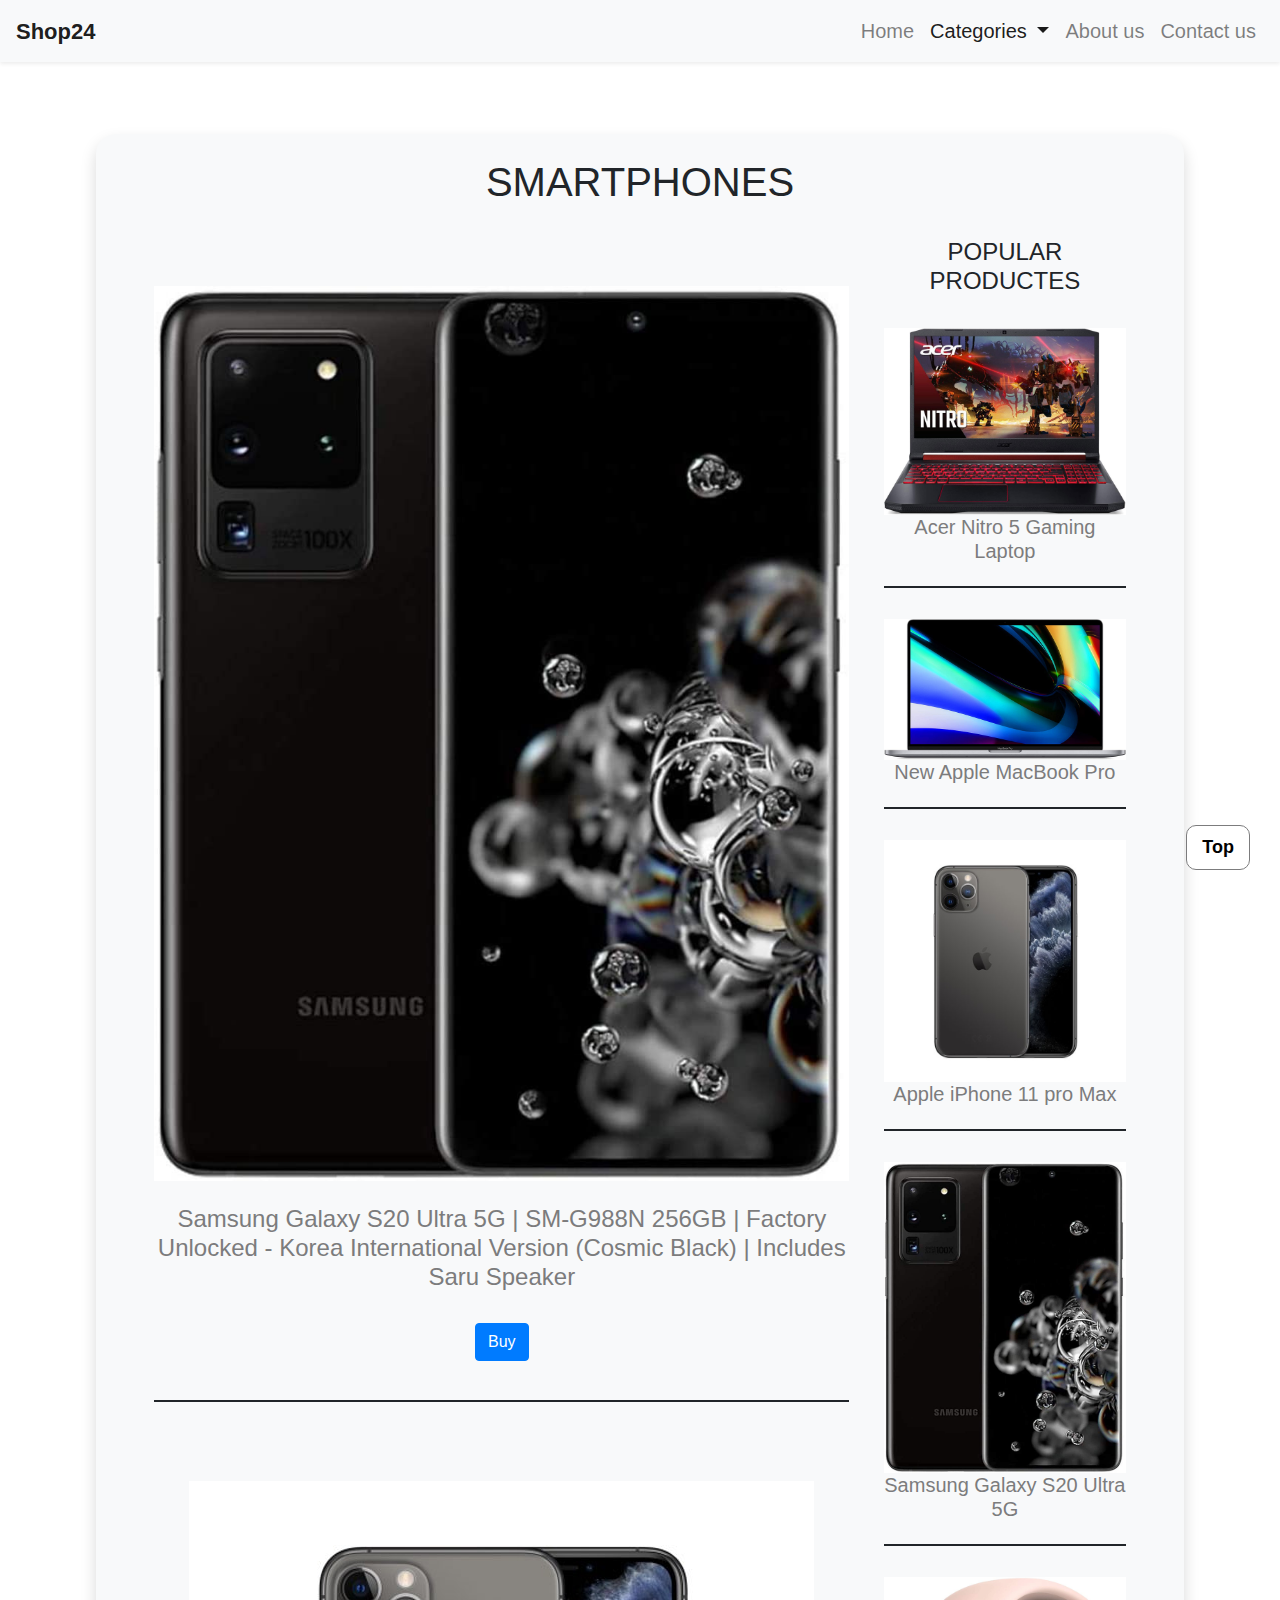
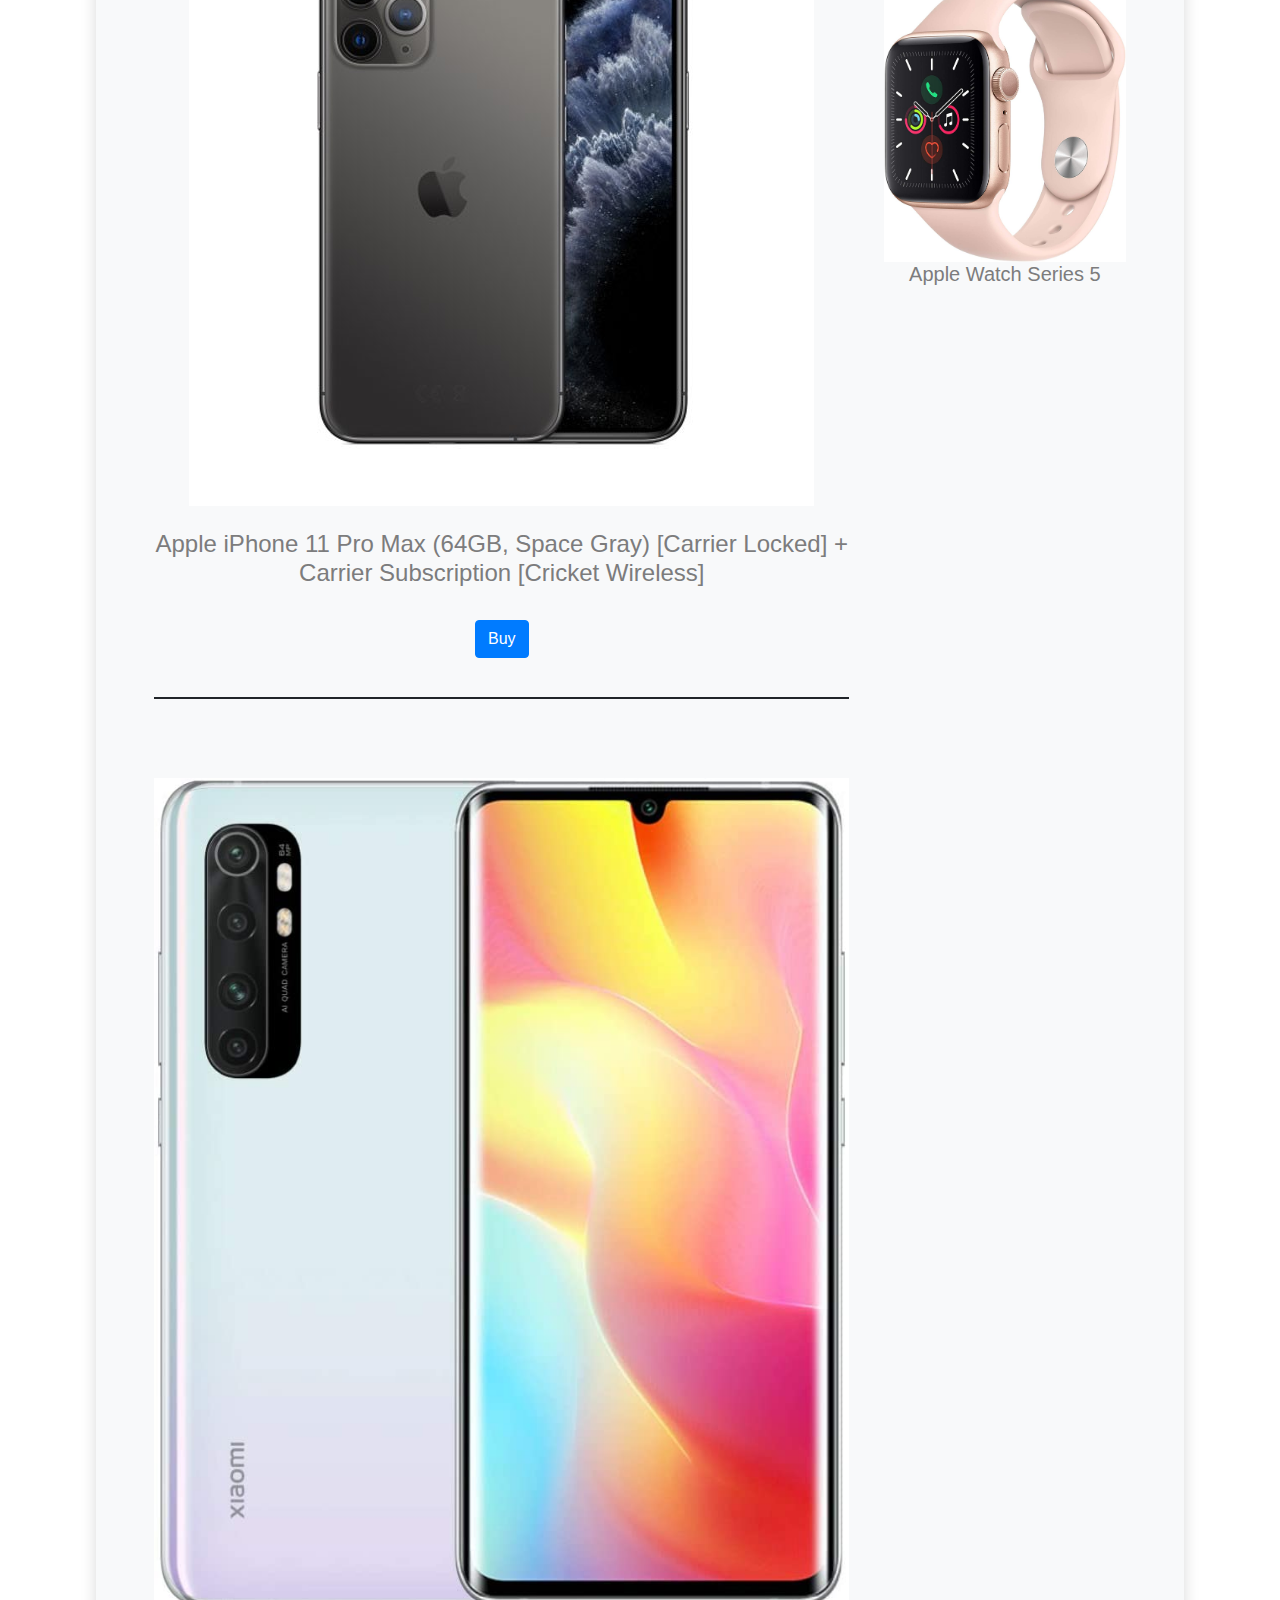
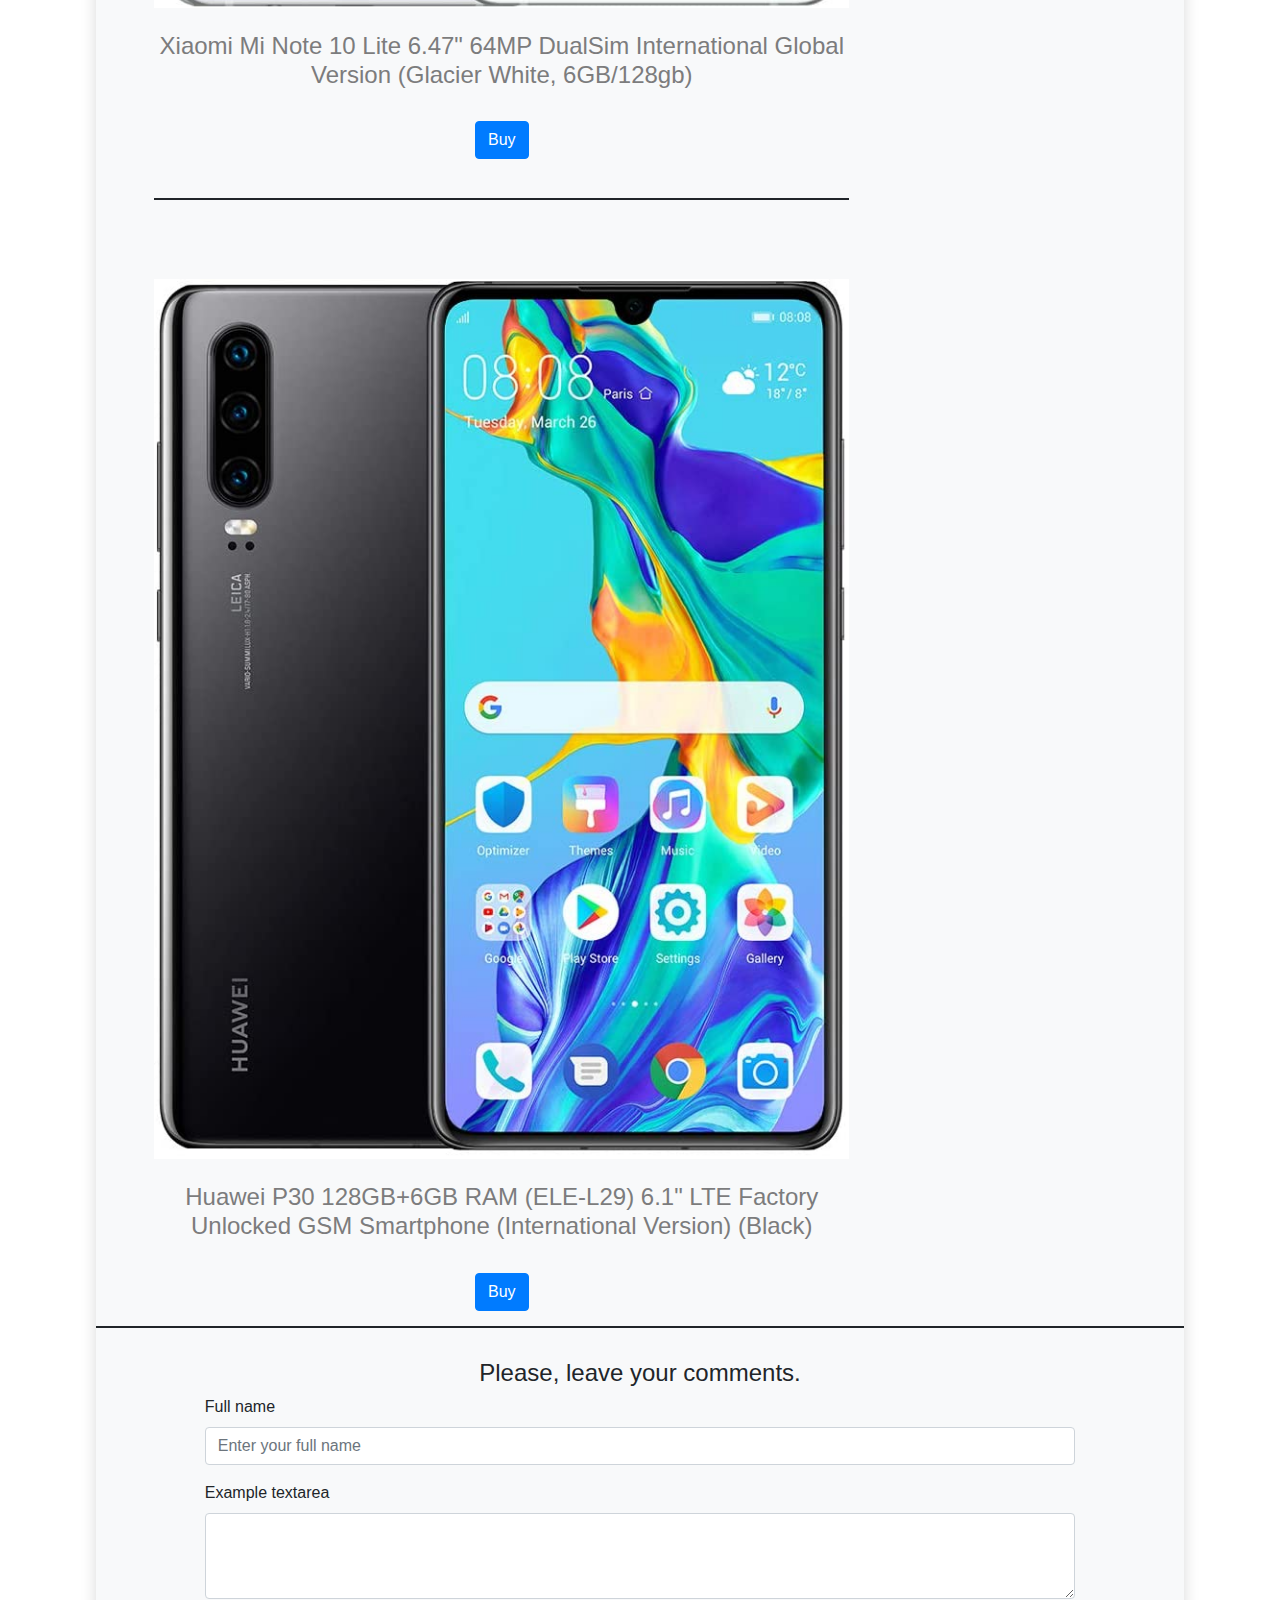
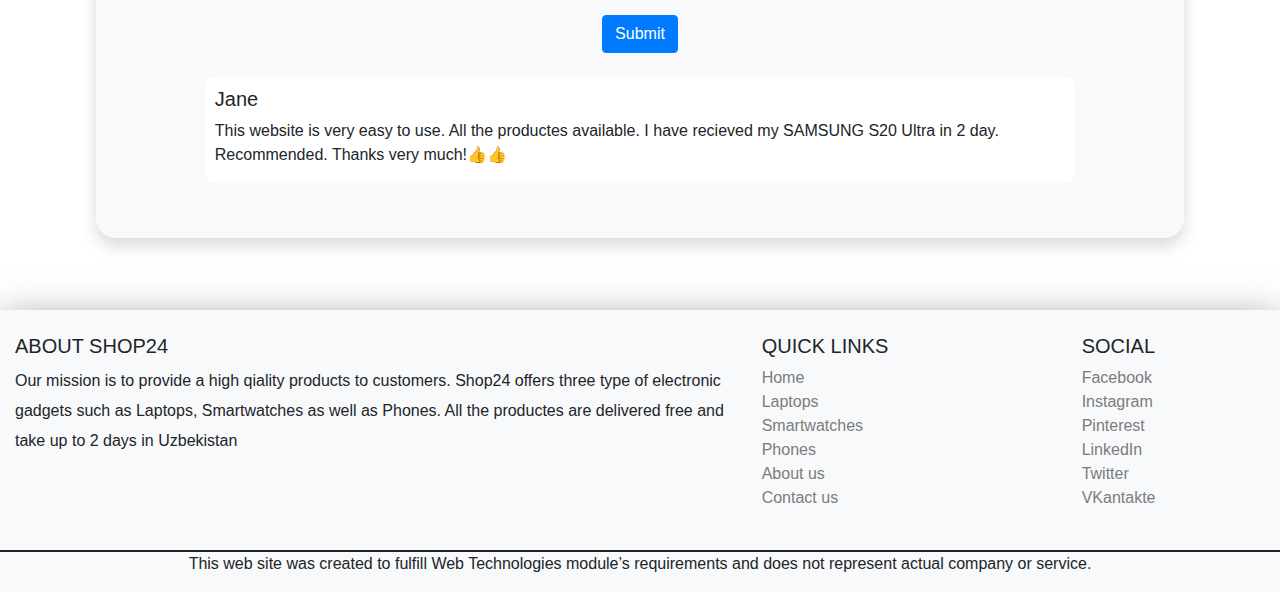
<file: phones.html>
<!DOCTYPE html>
<html>
<head>
	<meta charset="utf-8">
	<meta name="viewport" content="width=device-width, initial-scale=1, shrink-to-fit=no">
	<link rel="stylesheet" type="text/css" href="styles/style.css">
	<link rel="stylesheet" type="text/css" href="styles/bootstrap.min.css">
	<link rel="stylesheet" href="https://use.fontawesome.com/releases/v5.4.2/css/all.css" integrity="sha384-/rXc/GQVaYpyDdyxK+ecHPVYJSN9bmVFBvjA/9eOB+pb3F2w2N6fc5qB9Ew5yIns" crossorigin="anonymous">
	<link rel="shortcut icon" type="image/x-icon" href="images/titleicon.png" />
	<title>smartwatches</title>
</head>
<body>
	<nav class=" navbar navbar-expand-md navbar-light bg-light shadow-sm" >
	  <a class="navbar-brand font-weight-bold" href="index.html">Shop24</a>

	  <button class="navbar-toggler" type="button" data-toggle="collapse" data-target="#navbarSupportedContent"
	  aria-controls="navbarSupportedContent" aria-expanded="false" aria-label="Toggle navigation">
	    <span class="navbar-toggler-icon"></span>
	  </button>

	  <div class="justify-content-center collapse navbar-collapse" id="navbarSupportedContent" >

	    <ul class="navbar-nav ml-auto"">

	      <li class="nav-item">
	        <a class="nav-link" href="index.html">Home </a>
	      </li>

	      <li class="nav-item dropdown active">
	        <a class="nav-link dropdown-toggle" href="#" id="navbarDropdown" role="button" data-toggle="dropdown" aria-haspopup="true" aria-expanded="false">
	          Categories
	        </a>
	        <div class="dropdown-menu" aria-labelledby="navbarDropdown">
	          <a class="dropdown-item" href="laptops.html">Laptops</a>
	          <a class="dropdown-item" href="smartwatches.html">Smartwatches</a>
	          <a class="dropdown-item" href="phones.html">Phones</a>
	        </div>
	      </li>

	      <li class="nav-item">
	        <a class="nav-link" href="about.html">About us</a>
	      </li>

	      <li class="nav-item">
	        <a class="nav-link" href="contact.html">Contact us</a>
	      </li>
	    </ul>

	  </div>
	</nav>


<br><br><br>

	<center>
		<div class="info_container bg-light shadow">
			<br>
			<h1>SMARTPHONES</h1>
			<br>
			<div class=" main_home col-md-8 mt-md-0 mt-2">

				<br><br>
				<img src="images/img8.jpg" class="img-fluid " alt="Responsive image">
				<br><br>
				<a href="smartwatches.html"><h4>Samsung Galaxy S20 Ultra 5G | SM-G988N 256GB | Factory Unlocked - Korea International Version (Cosmic Black) | Includes Saru Speaker</h4></a>
				<br>
				<button type="submit" class="btn btn-primary" id="buy">Buy</button>

				<br><br>
				<div class="col-md-12 mt-md-0 mt-2" style="border: 1px solid"></div>
				<br><br>


				<br><br>
				<img src="images/img9.jpeg" class="img-fluid " alt="Responsive image">
				<br><br>
				<a href="smartwatches.html"><h4>Apple iPhone 11 Pro Max (64GB, Space Gray) [Carrier Locked] + Carrier Subscription [Cricket Wireless]</h4></a>
				<br>
				<button type="submit" class="btn btn-primary" id="buy">Buy</button>

				<br><br>
				<div class="col-md-12 mt-md-0 mt-2" style="border: 1px solid"></div>
				<br><br>


				<br><br>
				<img src="images/img10.jpg" class="img-fluid " alt="Responsive image">
				<br><br>
				<a href="smartwatches.html"><h4>Xiaomi Mi Note 10 Lite 6.47" 64MP DualSim International Global Version (Glacier White, 6GB/128gb)
										</h4></a>
				<br>
				<button type="submit" class="btn btn-primary" id="buy">Buy</button>

				<br><br>
				<div class="col-md-12 mt-md-0 mt-2" style="border: 1px solid"></div>
				<br><br>

				<br><br>
				<img src="images/img11.jpg" class="img-fluid " alt="Responsive image">
				<br><br>
				<a href="smartwatches.html"><h4>Huawei P30 128GB+6GB RAM (ELE-L29) 6.1" LTE Factory Unlocked GSM Smartphone (International Version) (Black)</h4></a>
				<br>
				<button type="submit" class="btn btn-primary" id="buy">Buy</button>


			</div>
			<div class="side_nav col-md-3">
				<h4>POPULAR PRODUCTES</h4>
				<br>
				<img src="images/img1.jpg" class="img-fluid" alt="Responsive image">
				<a href="laptops.html"><h5>Acer Nitro 5 Gaming Laptop</h5></a>
				<div class="col-md-12 mt-md-0 mt-2" style="border: 1px solid"></div>
				<br><br>
				<img src="images/img3.jpg" class="img-fluid" alt="Responsive image">
				<a href="laptops.html"><h5>New Apple MacBook Pro</h5></a>
				<div class="col-md-12 mt-md-0 mt-2" style="border: 1px solid"></div>
				<br><br>
				<img src="images/img9.jpeg" class="img-fluid" alt="Responsive image">
				<a href="phones.html"><h5>Apple iPhone 11 pro Max</h5></a>
				<div class="col-md-12 mt-md-0 mt-2" style="border: 1px solid"></div>
				<br><br>
				<img src="images/img8.jpg" class="img-fluid " alt="Responsive image">
				<a href="phones.html"><h5>Samsung Galaxy S20 Ultra 5G</h5></a>
				<div class="col-md-12 mt-md-0 mt-2" style="border: 1px solid"></div>
				<br><br>
				<img src="images/img5.jpg" class="img-fluid " alt="Responsive image">
				<a href="smartwatches.html"><h5>Apple Watch Series 5</h5></a>
			</div>
			<div class="col-md-12 mt-md-0 mt-2" style="border: .8px solid"></div>
			<br><br>
			<h4>Please, leave your comments.</h4>
			<form>
		        <div class="form-group" style="width: 80%;">
		          <label for="formGroupExampleInput">Full name </label>
		          <input type="text" class="form-control" id="formGroupExampleInput" placeholder="Enter your full name">
		        </div>
		        <div class="form-group" style="width: 80%;">
		          <label for="exampleTextarea">Example textarea</label>
		          <textarea class="form-control" id="exampleTextarea" rows="3"></textarea>
		        </div>  
		        <br>
		        <button type="submit" id="button" class="btn btn-primary">Submit</button>
		        <br><br>
		    </form>
		    <div class="comments1">
		    	<li>
		    		<h5>Jane</h5>
		    		<p>This website is very easy to use. All the productes available. I have recieved my SAMSUNG S20 Ultra in 2 day. Recommended. Thanks very much!👍👍 </p>
		    	</li>
		    </div>
		    <div class="comments">
		    	
		    </div>
		    <br><br>
		</div>
	</center>

	<button id="scroll_top">Top</button>

<br><br><br>

<footer class="page-footer font-small blue pt-4 navbar-light bg-light" >

    <div class="container-fluid text-center text-md-left">

      <div class="row">

        <div class="col-md-7 mt-md-0 mt-2">

          <h5 class="text-uppercase">About Shop24</h5>
          <p style="line-height: 30px;">Our mission is to provide a high qiality products to customers. Shop24 offers three type of electronic gadgets such as Laptops, Smartwatches as well as Phones. All the productes are delivered free and take up to 2 days in Uzbekistan</p>

        </div>

        <hr class="clearfix w-100 d-md-none pb-3">

        <div class="col-md-3 mb-md-0 mb-3">

            <h5 class="text-uppercase">Quick links</h5>

            <ul class="list-unstyled">
              <li class="active">
                <a href="index.html">Home</a>
              </li>
              <li>
                <a href="laptops.html">Laptops</a>
              </li>
              <li>
                <a href="smartwatches.html">Smartwatches</a>
              </li>
              <li>
                <a href="phones.html">Phones</a>
              </li>
              <li>
                <a href="about.html">About us</a>
              </li>
              <li>
                <a href="contact.html">Contact us</a>
              </li>
            </ul>

          </div>

          <div class="col-md-2 mb-md-0 mb-3">

            <h5 class="text-uppercase">Social</h5>

            <ul class="list-unstyled">
              <li>
                <a href="https://www.facebook.com/" target="_blank"><i class="fab fa-facebook-f"> </i> Facebook</a>
              </li>
              <li>
                <a href="https://www.instagram.com/" target="_blank"><i class="fab fa-instagram"> </i> Instagram</a>
              </li>
              <li>
                <a href="https://www.pinterest.com/" target="_blank"><i class="fab fa-pinterest-p"></i> Pinterest</a>
              </li>
              <li>
                <a href="https://www.linkedin.com/" target="_blank"><i class="fab fa-linkedin-in"></i> LinkedIn</a>
              </li>
              <li>
                <a href="https://twitter.com/?lang=en" target="_blank"><i class="fab fa-twitter"></i> Twitter</a>
              </li>
              <li>
                <a href="https://vk.com/" target="_blank"><i class="fab fa-vk"></i> VKantakte</a>
              </li>
            </ul>
            <br>
          </div>
          <div class="col-md-12 mt-md-0 mt-2" style="border: .5px solid"></div>
          <div class="col-md-12 mt-md-0 mt-2">
	          <p class="text-center">This web site was created to fulfill Web Technologies module’s requirements and does not represent actual company or service.</p>
          </div>

      </div>

    </div>
  </footer>

	<script type="text/javascript" src="js/jquery-3.2.1.min.js"></script>
  	<script type="text/javascript" src="js/comment.js"></script>
	<script type="text/javascript" src="js/bootstrap.min.js"></script>
</body>
</html>
</file>
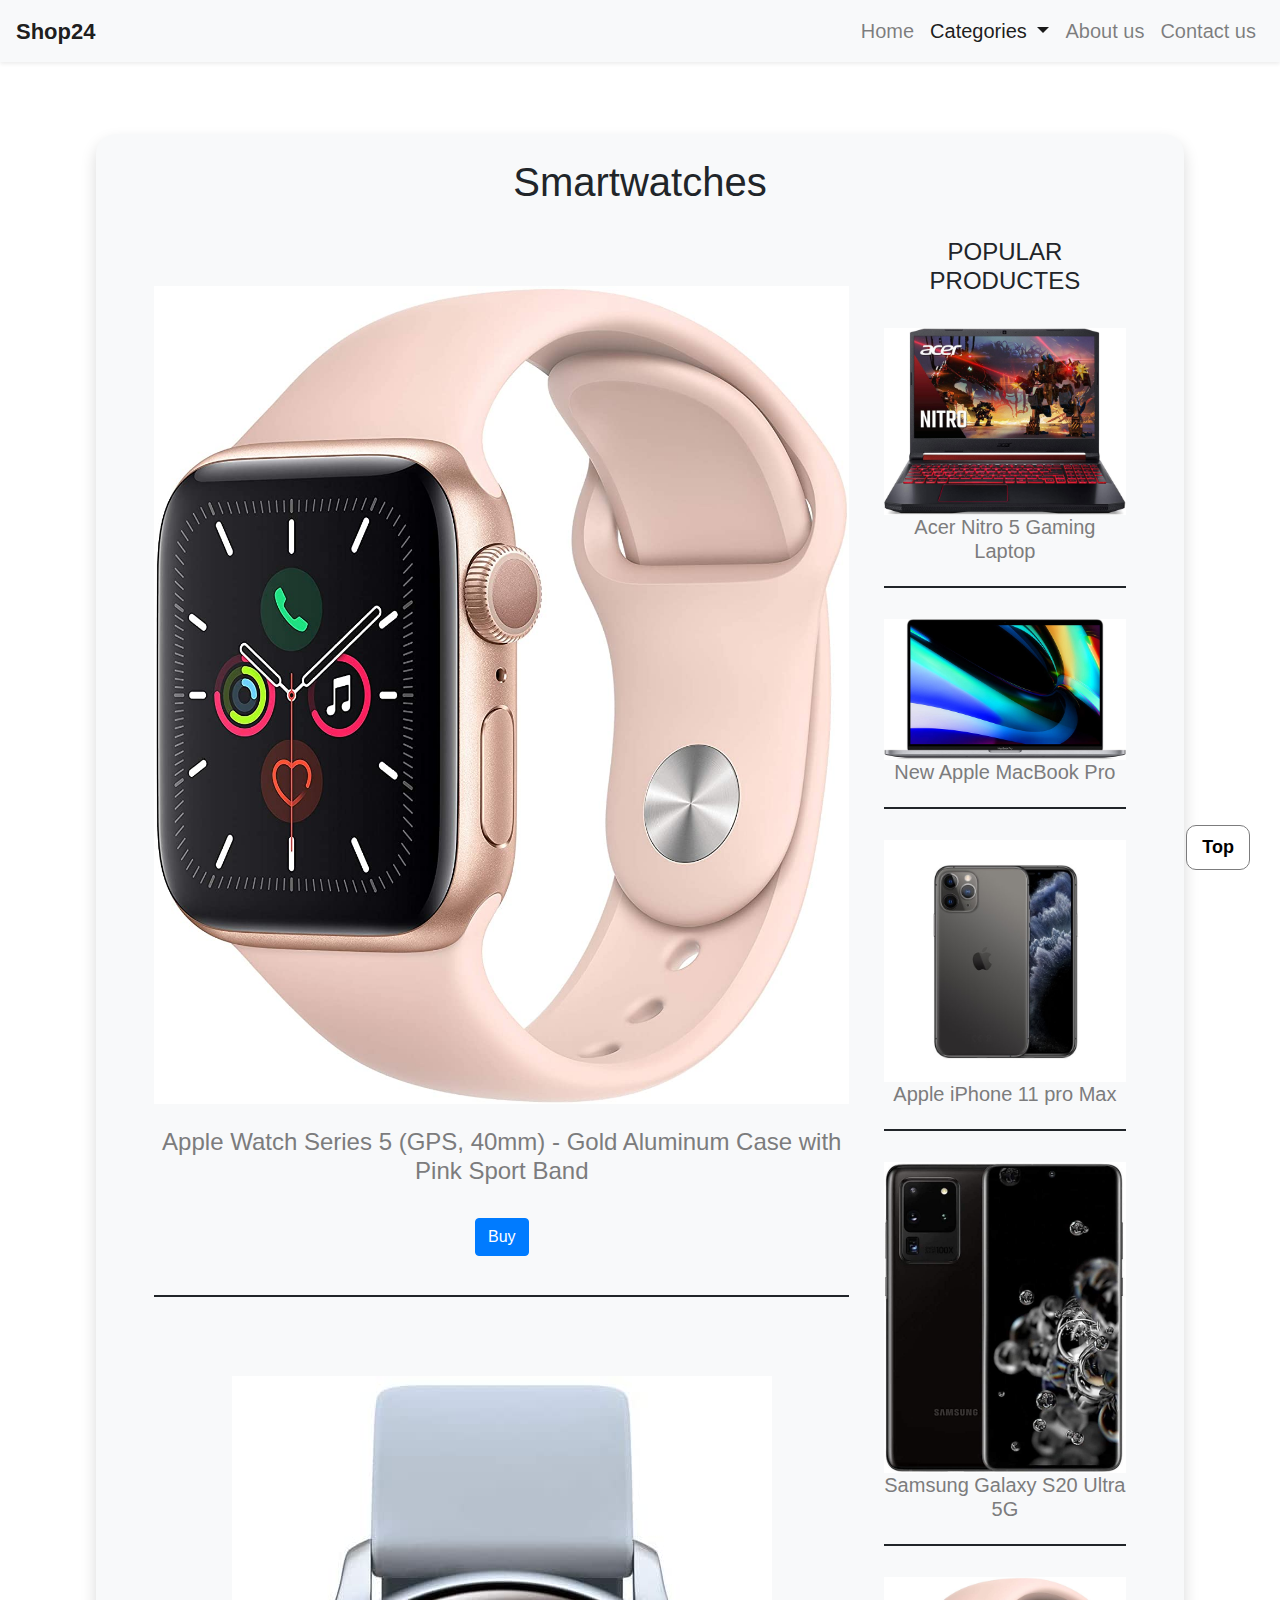
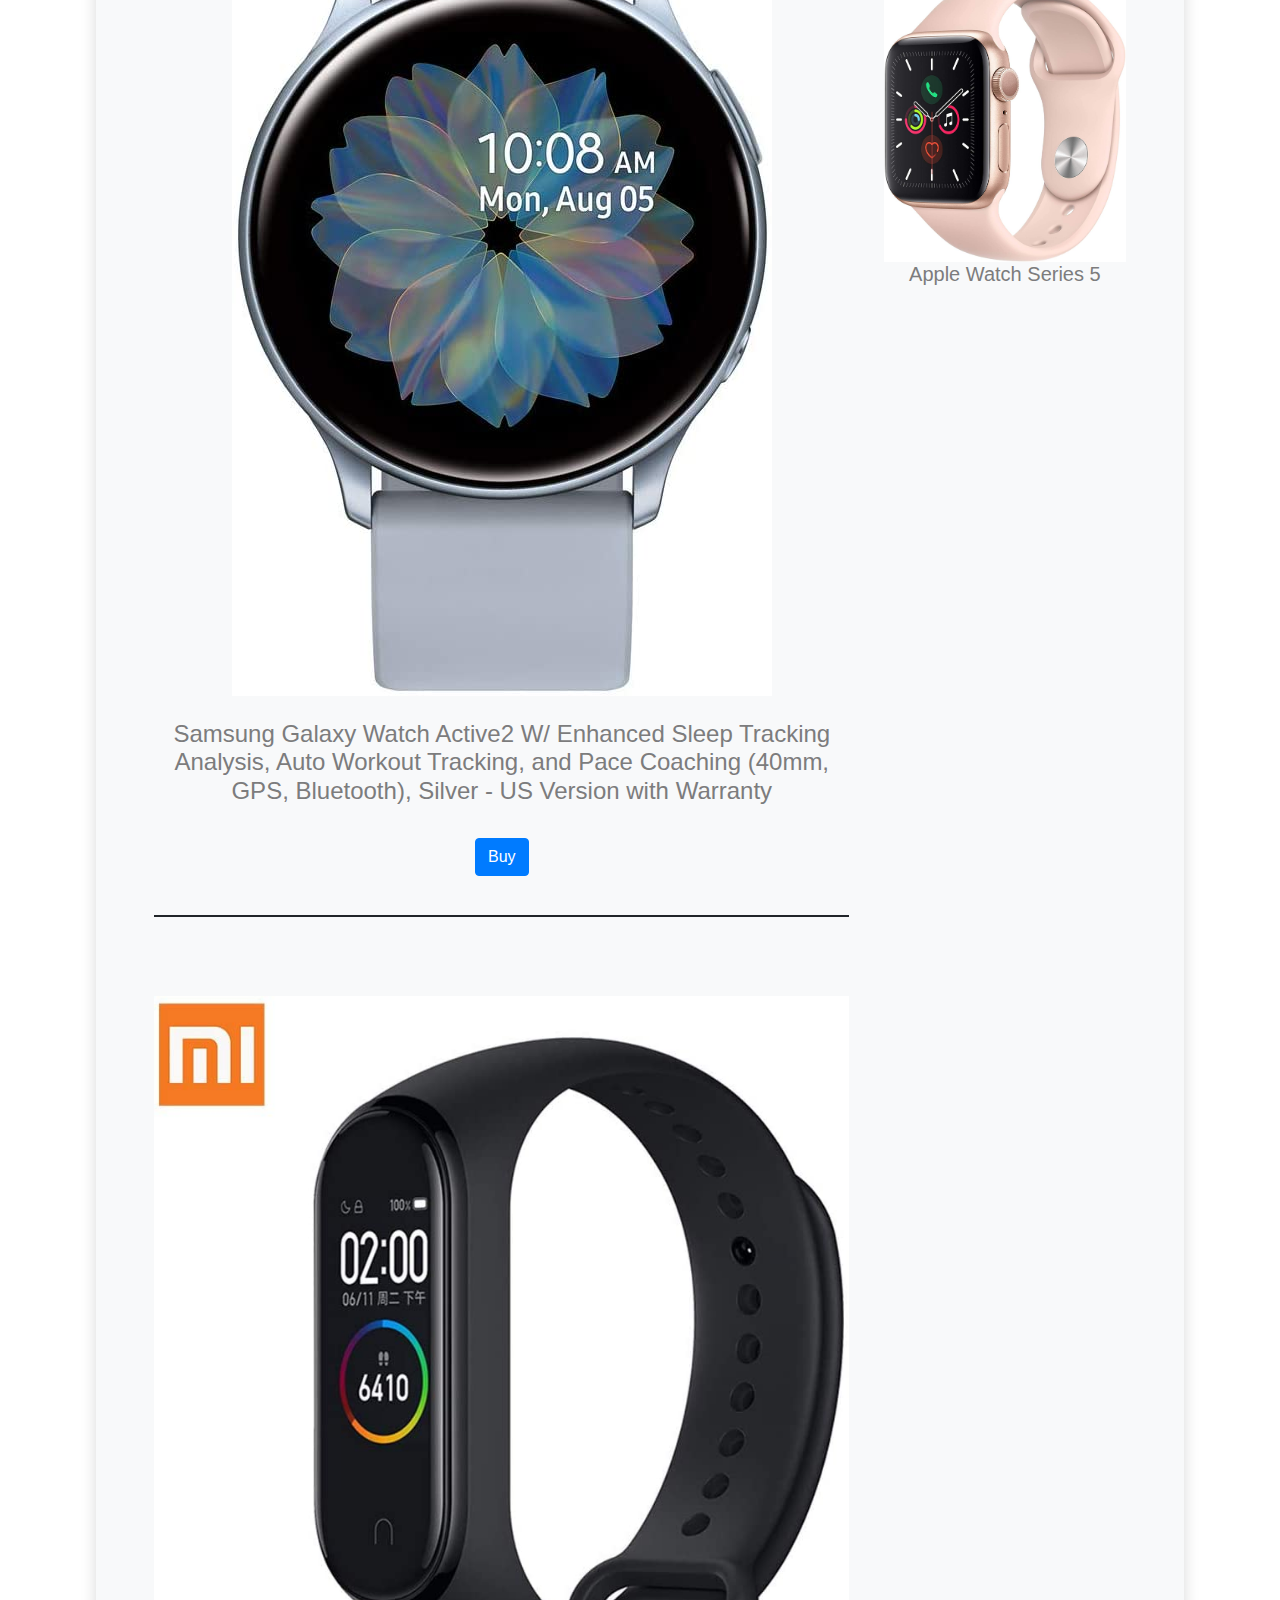
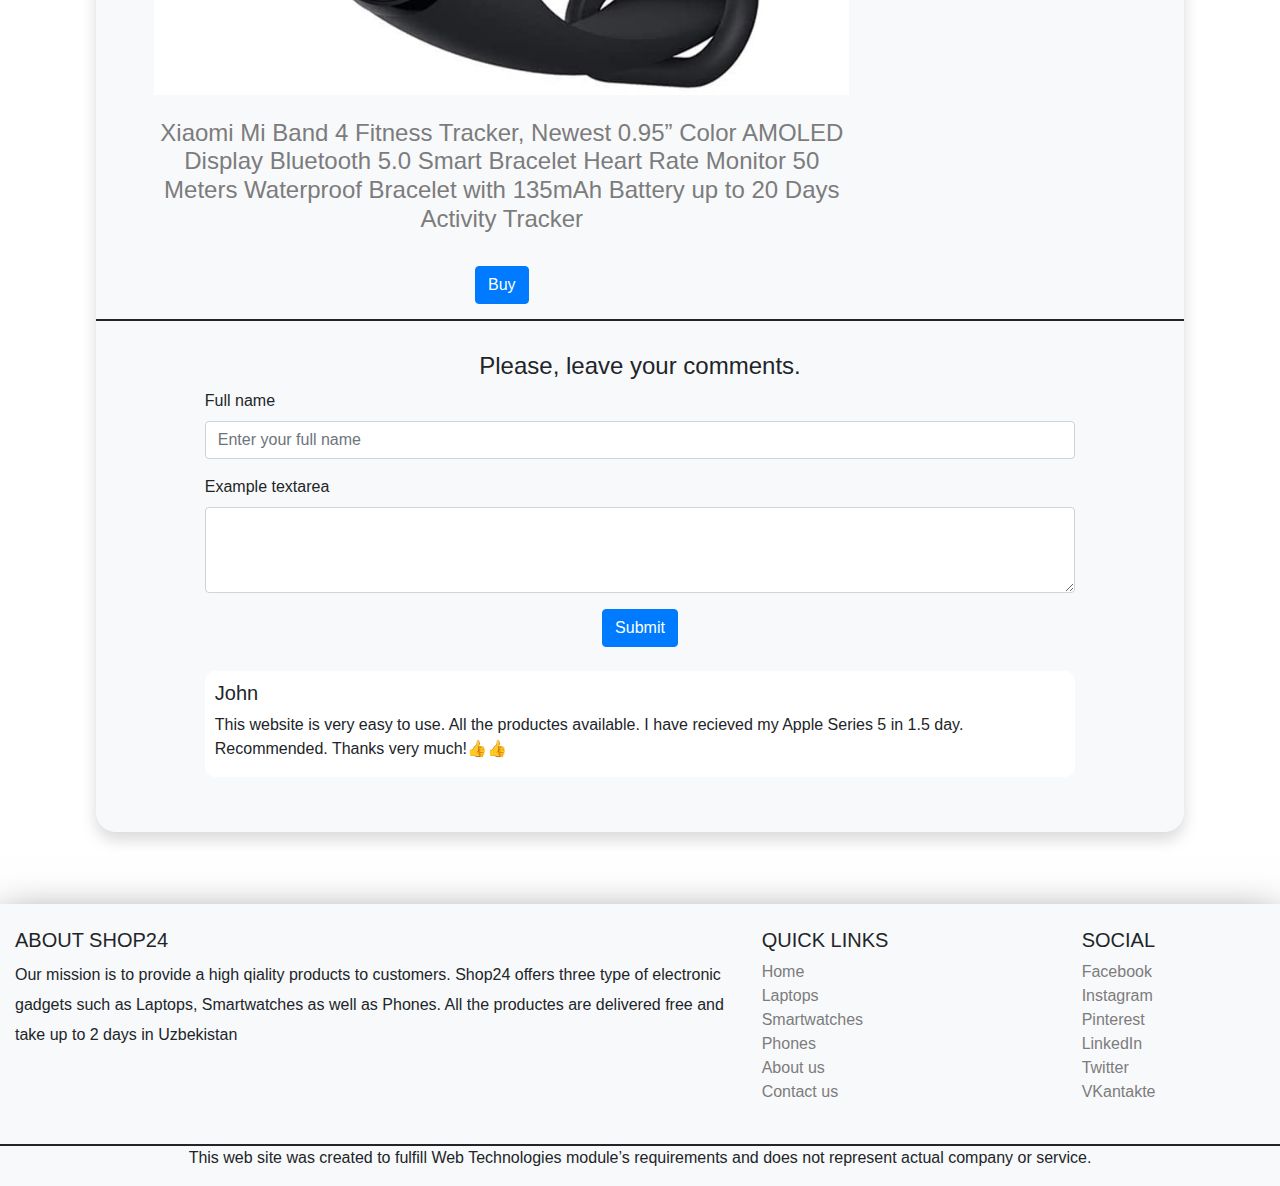
<file: smartwatches.html>
<!DOCTYPE html>
<html>
<head>
	<meta charset="utf-8">
	<meta name="viewport" content="width=device-width, initial-scale=1, shrink-to-fit=no">
	<link rel="stylesheet" type="text/css" href="styles/style.css">
	<link rel="stylesheet" type="text/css" href="styles/bootstrap.min.css">
	<link rel="stylesheet" href="https://use.fontawesome.com/releases/v5.4.2/css/all.css" integrity="sha384-/rXc/GQVaYpyDdyxK+ecHPVYJSN9bmVFBvjA/9eOB+pb3F2w2N6fc5qB9Ew5yIns" crossorigin="anonymous">
	<link rel="shortcut icon" type="image/x-icon" href="images/titleicon.png" />
	<title>smartwatches</title>
</head>
<body>
	<nav class=" navbar navbar-expand-md navbar-light bg-light shadow-sm" >
	  <a class="navbar-brand font-weight-bold" href="index.html">Shop24</a>

	  <button class="navbar-toggler" type="button" data-toggle="collapse" data-target="#navbarSupportedContent"
	  aria-controls="navbarSupportedContent" aria-expanded="false" aria-label="Toggle navigation">
	    <span class="navbar-toggler-icon"></span>
	  </button>

	  <div class="justify-content-center collapse navbar-collapse" id="navbarSupportedContent" >

	    <ul class="navbar-nav ml-auto"">

	      <li class="nav-item">
	        <a class="nav-link" href="index.html">Home </a>
	      </li>

	      <li class="nav-item dropdown active">
	        <a class="nav-link dropdown-toggle" href="#" id="navbarDropdown" role="button" data-toggle="dropdown" aria-haspopup="true" aria-expanded="false">
	          Categories
	        </a>
	        <div class="dropdown-menu" aria-labelledby="navbarDropdown">
	          <a class="dropdown-item" href="laptops.html">Laptops</a>
	          <a class="dropdown-item" href="smartwatches.html">Smartwatches</a>
	          <a class="dropdown-item" href="phones.html">Phones</a>
	        </div>
	      </li>

	      <li class="nav-item">
	        <a class="nav-link" href="about.html">About us</a>
	      </li>

	      <li class="nav-item">
	        <a class="nav-link" href="contact.html">Contact us</a>
	      </li>
	    </ul>

	  </div>
	</nav>


<br><br><br>

	<center>
		<div class="info_container bg-light shadow">
			<br>
			<h1>Smartwatches</h1>
			<br>
			<div class=" main_home col-md-8 mt-md-0 mt-2">


				<br><br>
				<img src="images/img5.jpg" class="img-fluid " alt="Responsive image">
				<br><br>
				<a href="smartwatches.html"><h4>Apple Watch Series 5 (GPS, 40mm) - Gold Aluminum Case with Pink Sport Band</h4></a>
				<br>
				<button type="submit" class="btn btn-primary" id="buy">Buy</button>

				<br><br>
				<div class="col-md-12 mt-md-0 mt-2" style="border: 1px solid"></div>
				<br><br>


				<br><br>
				<img src="images/img6.jpg" class="img-fluid " alt="Responsive image">
				<br><br>
				<a href="smartwatches.html"><h4>Samsung Galaxy Watch Active2 W/ Enhanced Sleep Tracking Analysis, Auto Workout Tracking, and Pace Coaching (40mm, GPS, Bluetooth), Silver - US Version with Warranty</h4></a>
				<br>
				<button type="submit" class="btn btn-primary" id="buy">Buy</button>

				<br><br>
				<div class="col-md-12 mt-md-0 mt-2" style="border: 1px solid"></div>
				<br><br>


				<br><br>
				<img src="images/img7.jpg" class="img-fluid " alt="Responsive image">
				<br><br>
				<a href="smartwatches.html"><h4>Xiaomi Mi Band 4 Fitness Tracker, Newest 0.95” Color AMOLED Display Bluetooth 5.0 Smart Bracelet Heart Rate Monitor 50 Meters Waterproof Bracelet with 135mAh Battery up to 20 Days Activity Tracker</h4></a>
				<br>
				<button type="submit" class="btn btn-primary" id="buy">Buy</button>




				
			</div>
			<div class="side_nav col-md-3">
				<h4>POPULAR PRODUCTES</h4>
				<br>
				<img src="images/img1.jpg" class="img-fluid" alt="Responsive image">
				<a href="laptops.html"><h5>Acer Nitro 5 Gaming Laptop</h5></a>
				<div class="col-md-12 mt-md-0 mt-2" style="border: 1px solid"></div>
				<br><br>
				<img src="images/img3.jpg" class="img-fluid" alt="Responsive image">
				<a href="laptops.html"><h5>New Apple MacBook Pro</h5></a>
				<div class="col-md-12 mt-md-0 mt-2" style="border: 1px solid"></div>
				<br><br>
				<img src="images/img9.jpeg" class="img-fluid" alt="Responsive image">
				<a href="phones.html"><h5>Apple iPhone 11 pro Max</h5></a>
				<div class="col-md-12 mt-md-0 mt-2" style="border: 1px solid"></div>
				<br><br>
				<img src="images/img8.jpg" class="img-fluid " alt="Responsive image">
				<a href="phones.html"><h5>Samsung Galaxy S20 Ultra 5G</h5></a>
				<div class="col-md-12 mt-md-0 mt-2" style="border: 1px solid"></div>
				<br><br>
				<img src="images/img5.jpg" class="img-fluid " alt="Responsive image">
				<a href="smartwatches.html"><h5>Apple Watch Series 5</h5></a>
			</div>
			<div class="col-md-12 mt-md-0 mt-2" style="border: .8px solid"></div>
			<br><br>
			<h4>Please, leave your comments.</h4>
			<form>
		        <div class="form-group" style="width: 80%;">
		          <label for="formGroupExampleInput">Full name </label>
		          <input type="text" class="form-control" id="formGroupExampleInput" placeholder="Enter your full name">
		        </div>
		        <div class="form-group" style="width: 80%;">
		          <label for="exampleTextarea">Example textarea</label>
		          <textarea class="form-control" id="exampleTextarea" rows="3"></textarea>
		        </div>  
		        <br>
		        <button type="submit" id="button" class="btn btn-primary">Submit</button>
		        <br><br>
		    </form>
		    <div class="comments1">
		    	<li>
		    		<h5>John</h5>
		    		<p>This website is very easy to use. All the productes available. I have recieved my Apple Series 5 in 1.5 day. Recommended. Thanks very much!👍👍 </p>
		    	</li>
		    </div>
		    <div class="comments">
		    	
		    </div>
		    <br><br>
		</div>
	</center>

	<button id="scroll_top">Top</button>

<br><br><br>

<footer class="page-footer font-small blue pt-4 navbar-light bg-light" >

    <div class="container-fluid text-center text-md-left">

      <div class="row">

        <div class="col-md-7 mt-md-0 mt-2">

          <h5 class="text-uppercase">About Shop24</h5>
          <p style="line-height: 30px;">Our mission is to provide a high qiality products to customers. Shop24 offers three type of electronic gadgets such as Laptops, Smartwatches as well as Phones. All the productes are delivered free and take up to 2 days in Uzbekistan</p>

        </div>

        <hr class="clearfix w-100 d-md-none pb-3">

        <div class="col-md-3 mb-md-0 mb-3">

            <h5 class="text-uppercase">Quick links</h5>

            <ul class="list-unstyled">
              <li class="active">
                <a href="index.html">Home</a>
              </li>
              <li>
                <a href="laptops.html">Laptops</a>
              </li>
              <li>
                <a href="smartwatches.html">Smartwatches</a>
              </li>
              <li>
                <a href="phones.html">Phones</a>
              </li>
              <li>
                <a href="about.html">About us</a>
              </li>
              <li>
                <a href="contact.html">Contact us</a>
              </li>
            </ul>

          </div>

          <div class="col-md-2 mb-md-0 mb-3">

            <h5 class="text-uppercase">Social</h5>

            <ul class="list-unstyled">
              <li>
                <a href="https://www.facebook.com/" target="_blank"><i class="fab fa-facebook-f"> </i> Facebook</a>
              </li>
              <li>
                <a href="https://www.instagram.com/" target="_blank"><i class="fab fa-instagram"> </i> Instagram</a>
              </li>
              <li>
                <a href="https://www.pinterest.com/" target="_blank"><i class="fab fa-pinterest-p"></i> Pinterest</a>
              </li>
              <li>
                <a href="https://www.linkedin.com/" target="_blank"><i class="fab fa-linkedin-in"></i> LinkedIn</a>
              </li>
              <li>
                <a href="https://twitter.com/?lang=en" target="_blank"><i class="fab fa-twitter"></i> Twitter</a>
              </li>
              <li>
                <a href="https://vk.com/" target="_blank"><i class="fab fa-vk"></i> VKantakte</a>
              </li>
            </ul>
            <br>
          </div>
          <div class="col-md-12 mt-md-0 mt-2" style="border: .5px solid"></div>
          <div class="col-md-12 mt-md-0 mt-2">
	          <p class="text-center">This web site was created to fulfill Web Technologies module’s requirements and does not represent actual company or service.</p>
          </div>

      </div>

    </div>
  </footer>

	<script type="text/javascript" src="js/jquery-3.2.1.min.js"></script>
  	<script type="text/javascript" src="js/comment.js"></script>
	<script type="text/javascript" src="js/bootstrap.min.js"></script>
</body>
</html>
</file>
<file: styles/style.css>
.nav-link{
	font-size: 20px;
}

.navbar-brand{
	font-size:22px !important; 
}

.dropdown-item{
	font-size: 18px;
}

.the_image_container{
	background-image: url(../images/slide1.jpg);
	width: 80% !important;
	background-size: cover;
	transition: 0.5s ease;
	height: 510px;
	background-position: center;
	border-radius: 20px;
}

.the_image_container img{
	width: 100%;
	height: 100% !important;
}

.list-unstyled li a{
	color: #7c7c7d
}

.info_container{
	width: 85%;
	background-color: #7c7c7d;
	border-radius: 20px !important;
}

.info_container div{
	display: inline-table;
}

.side_nav{
	vertical-align: top;
}

.side_nav a, .main_home a{
	color: #7c7c7d !important;
}

#scroll_top{
	right: 30px !important;
	bottom: 30px !important;
	position: fixed;
	border: transparent;
	border-radius: 10px;
	padding: 8px 15px;
	font-size: 18px;
	cursor: pointer;
	transition: 0.5s ease;
	z-index: 2;
	font-weight: bold;
	border: 1px solid #7c7c7d;
	background-color: white;
}

#scroll_top:hover{
	transition: 0.5s ease;
	border: transparent;
	background-color: #7c7c7d;
}

.page-footer{
	box-shadow: 0px 13px 40px #7c7c7d;
}

.form-group{
	width: 60%;
}

.form-group label{
	float: left !important;
}

table{
	width: 60% !important;
}

.comments, .comments1{
	width: 80%;
	border: 1px solid 
	height: auto !important;
}

.comments li{
	margin-bottom: 7px;
}

.comments li,.comments1 li {
	float: left;
	list-style: none;
	width: 100%;
	padding: 0 10px 0 10px;
	background-color: white;
	border-radius: 10px;
	height: auto !important;
}

.comments h5, .comments1 h5{
	float: left;
	width: 100%;
	text-align: left;
	margin-top: 10px;
}

.comments p, .comments1 p{
	width: 100%;
	margin-top: 5px;
	text-align: left;
}



/*Responsivenes of website when window is decresed to 767px*/

@media only screen and (max-width: 767px){
	.side_nav{
		margin-right: 0px !important;
	}
	
	.the_image_container{
		height: 350px;
	}

	.comments{
		height: auto;
	}

	.comments li{
		height: auto !important;
	}
}

/*when window decresed to 500px */

@media only screen and (max-width: 500px){
	.the_image_container{
		height: 200px;
	}

	iframe{
		height: 200px;
	}

}
</file>
